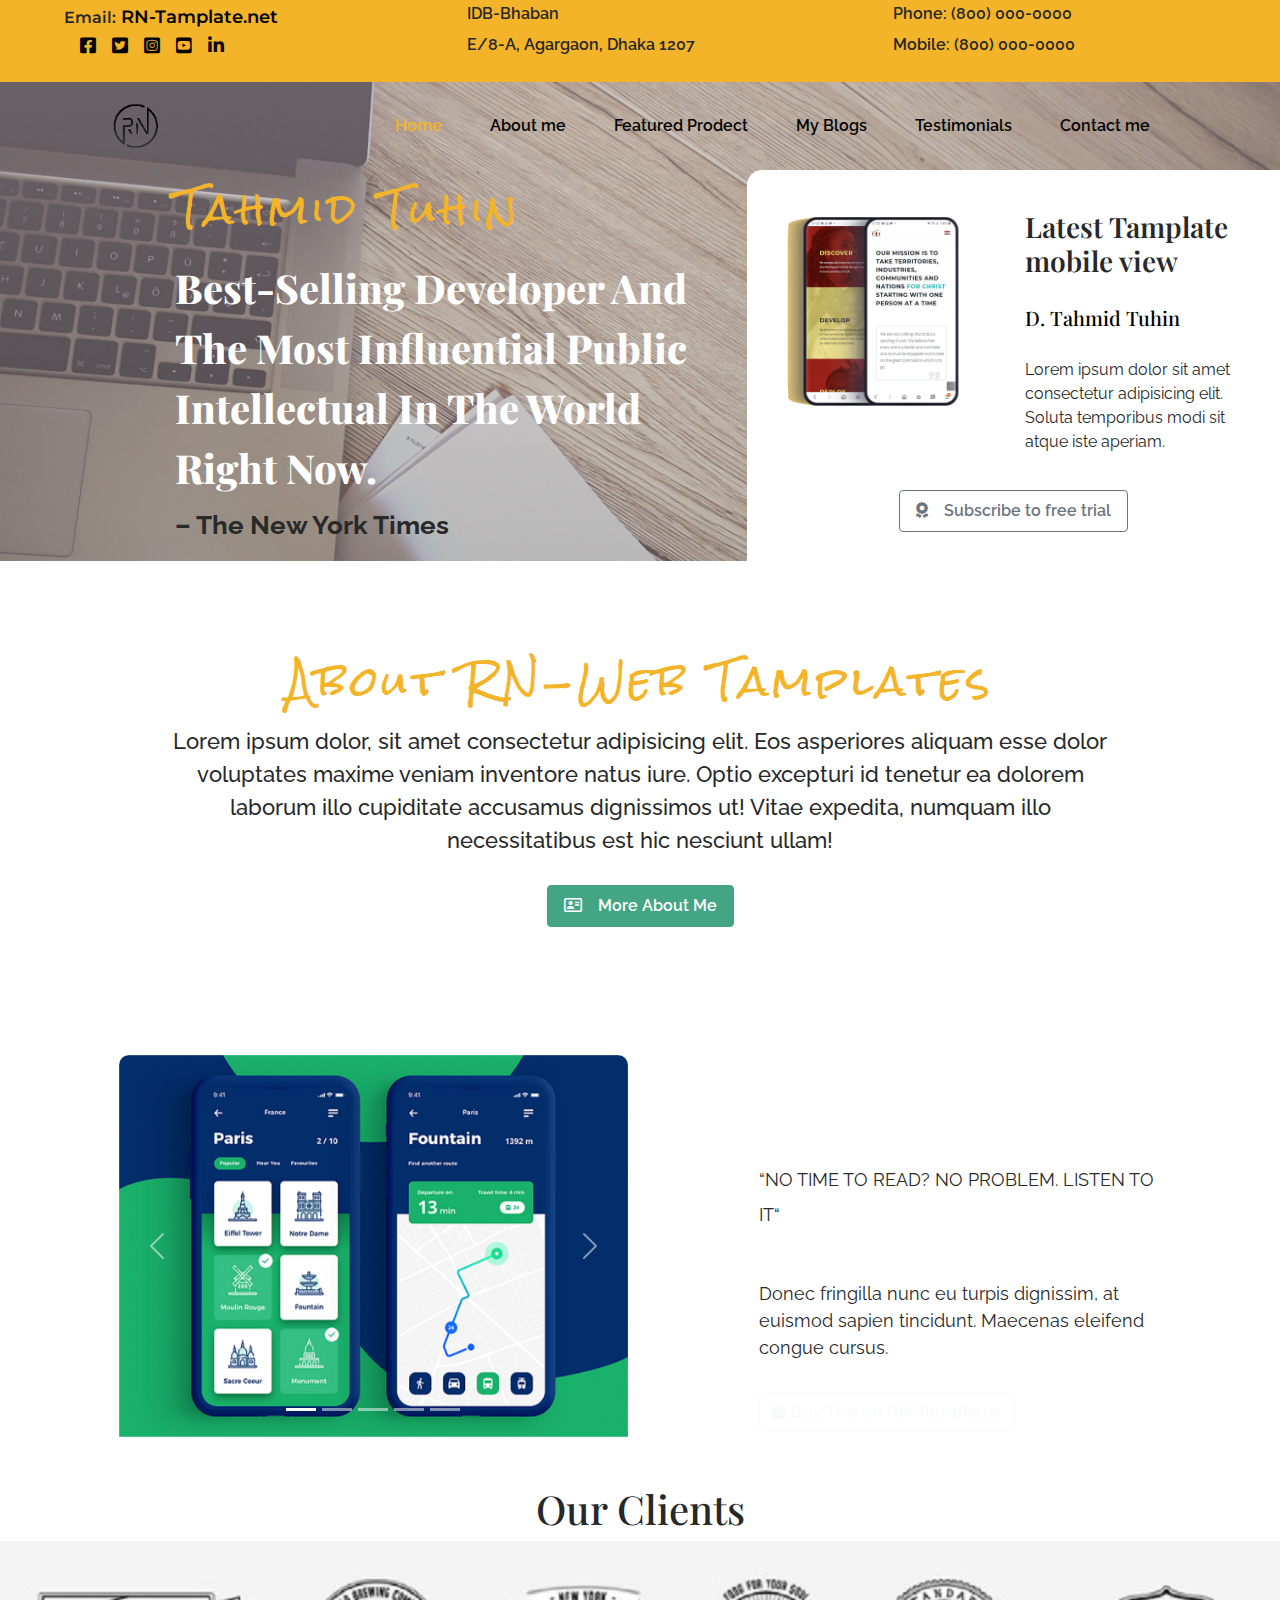
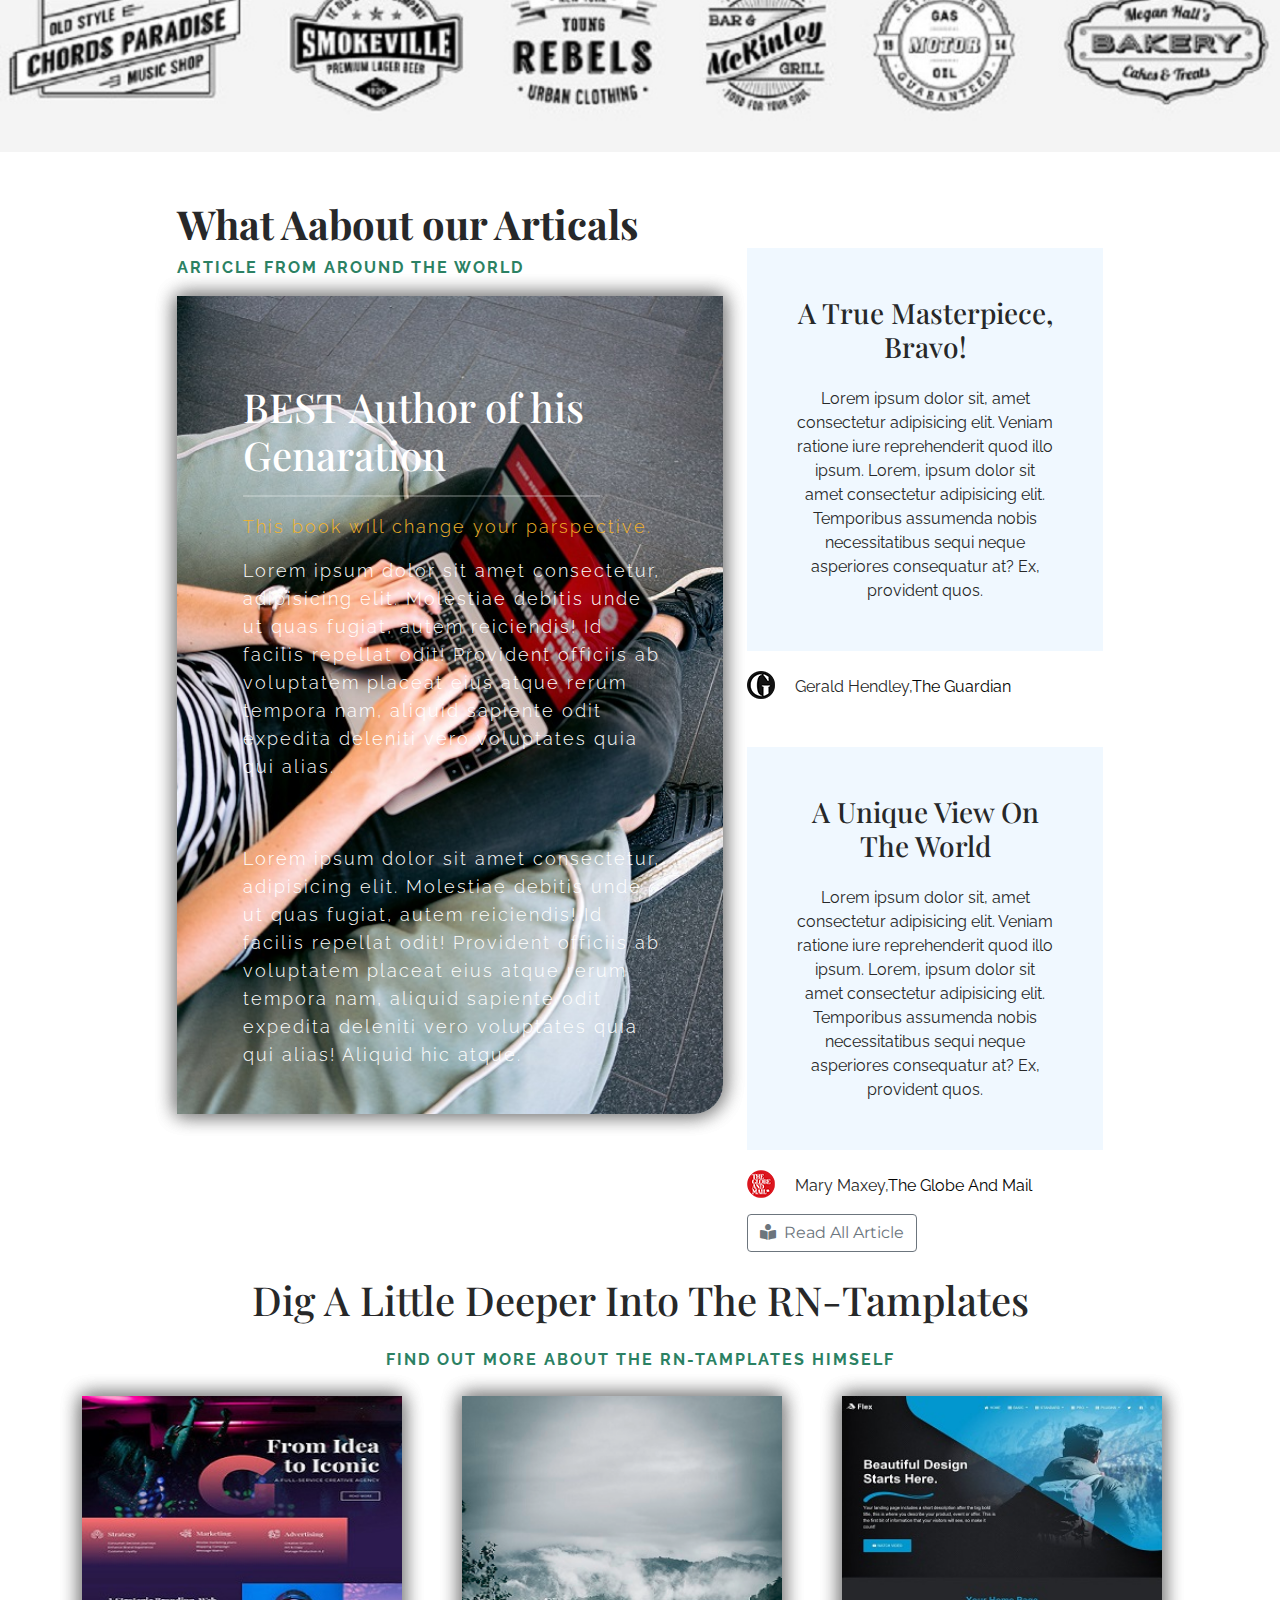
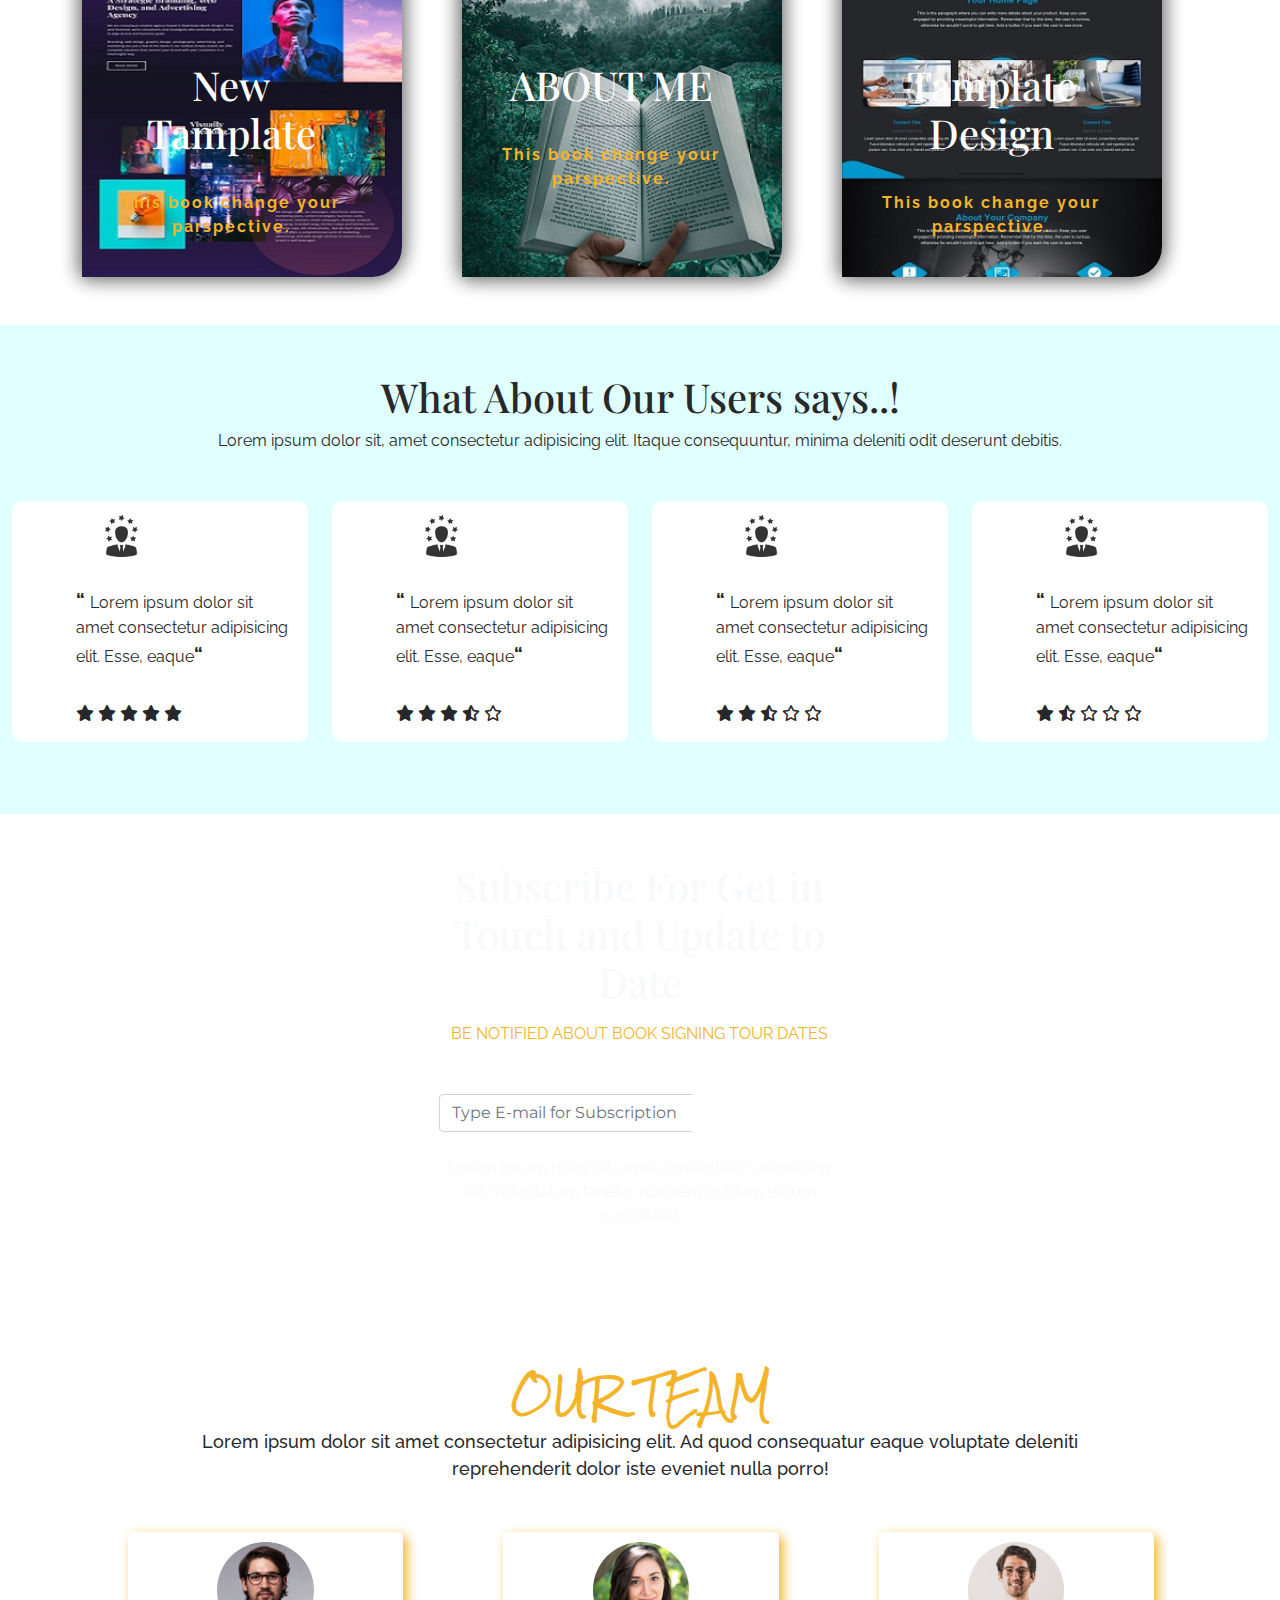
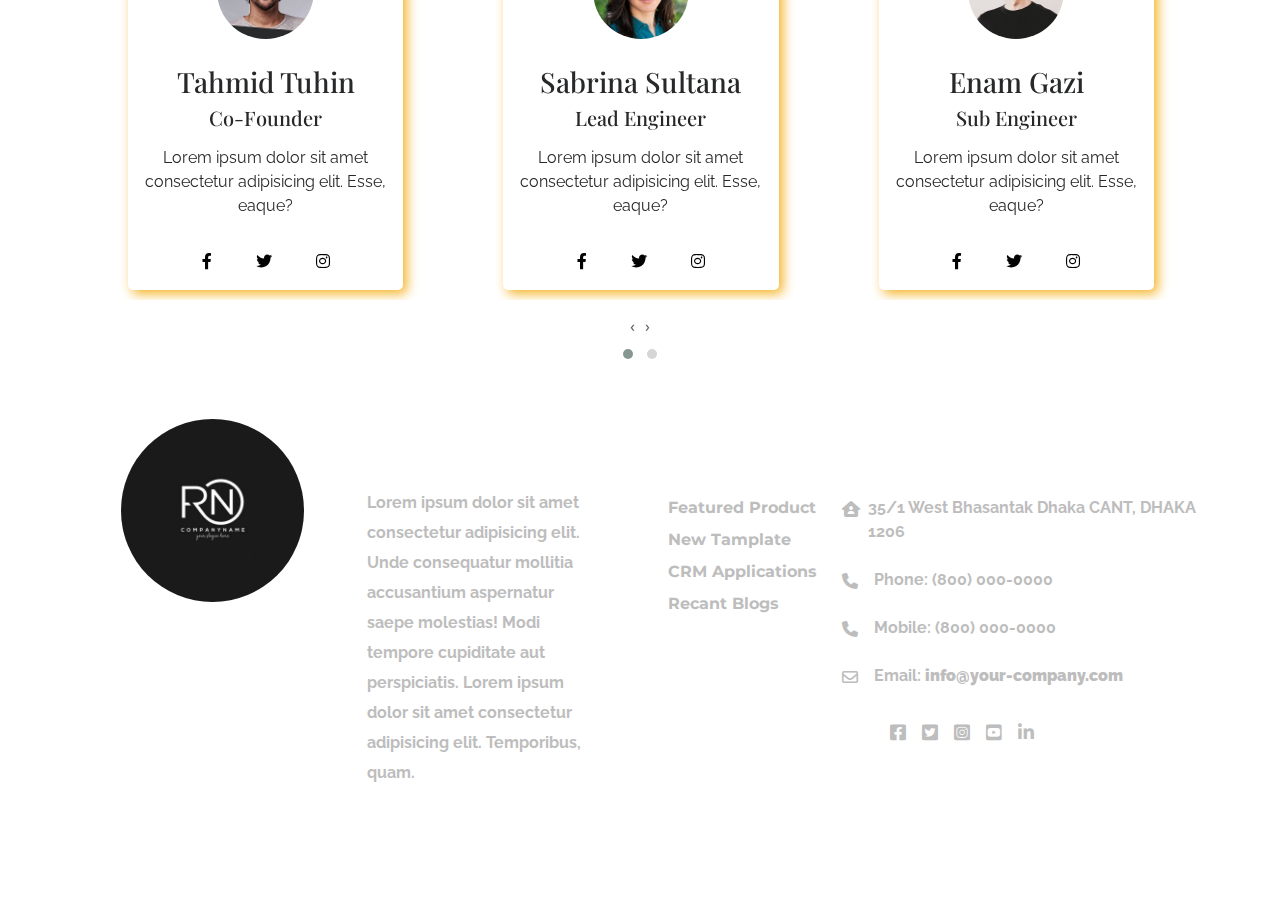
<file: index.html>
<!DOCTYPE html>
<html lang="en">

<head>
    <meta charset="UTF-8">
    <meta name="viewport" content="width=device-width, initial-scale=1.0">
    <link rel="shortcut icon" type="image/png" href="images/favicon.png">
    <link rel="preconnect" href="https://fonts.googleapis.com">
    <link rel="preconnect" href="https://fonts.gstatic.com" crossorigin>
    <link
        href="https://fonts.googleapis.com/css2?family=Montserrat:wght@100;300&family=Playfair+Display:ital,wght@0,400;0,500;0,600;1,400;1,500&family=Raleway:ital,wght@0,100;0,200;0,300;1,100;1,200;1,300&family=Rock+Salt&display=swap"
        rel="stylesheet">
    <link rel="stylesheet" href="https://cdnjs.cloudflare.com/ajax/libs/font-awesome/6.0.0/css/all.min.css"
        integrity="sha512-9usAa10IRO0HhonpyAIVpjrylPvoDwiPUiKdWk5t3PyolY1cOd4DSE0Ga+ri4AuTroPR5aQvXU9xC6qOPnzFeg=="
        crossorigin="anonymous" referrerpolicy="no-referrer" />
    <link rel="stylesheet" href="https://cdnjs.cloudflare.com/ajax/libs/OwlCarousel2/2.3.4/assets/owl.carousel.min.css"
        integrity="sha512-tS3S5qG0BlhnQROyJXvNjeEM4UpMXHrQfTGmbQ1gKmelCxlSEBUaxhRBj/EFTzpbP4RVSrpEikbmdJobCvhE3g=="
        crossorigin="anonymous" referrerpolicy="no-referrer" />
    <link rel="stylesheet"
        href="https://cdnjs.cloudflare.com/ajax/libs/OwlCarousel2/2.3.4/assets/owl.theme.default.min.css"
        integrity="sha512-sMXtMNL1zRzolHYKEujM2AqCLUR9F2C4/05cdbxjjLSRvMQIciEPCQZo++nk7go3BtSuK9kfa/s+a4f4i5pLkw=="
        crossorigin="anonymous" referrerpolicy="no-referrer" />
    <link rel="stylesheet" type="text/css" href="css/bootstrap.min.css">
    <link rel="stylesheet" type="text/css" href="css/style.css">
    <title>RN-Web Templates</title>
</head>

<body>
    <header id="header" class="header_section">
        <div class="header_top">
            <div class="container-fluid">
                <div class="row">
                    <div class="social_links col-lg-4 col-md-4 top-bar">
                        <span class="ps-4">Email:<a href="mailto:test@test.com"> RN-Tamplate.net </a></span>
                        <ul class="social d-flex justify-content-start">
                            <li class="nav-item" data-bs-toggle="tooltip" data-bs-placement="bottom" title="Facebook"><a
                                    href=""><i class="fa-brands fa-facebook-square"></i></a></li>
                            <li class="nav-item" data-bs-toggle="tooltip" data-bs-placement="buttom" title="Twitter"><a
                                    href=""><i class="fa-brands fa-twitter-square"></i></a></li>
                            <li class="nav-item" data-bs-toggle="tooltip" data-bs-placement="buttom" title="Instagram">
                                <a href=""><i class="fa-brands fa-instagram-square"></i></a></li>
                            <li class="nav-item" data-bs-toggle="tooltip" data-bs-placement="buttom" title="You-Tube"><a
                                    href=""><i class="fa-brands fa-youtube-square"></i></a></li>
                            <li class="nav-item" data-bs-toggle="tooltip" data-bs-placement="buttom" title="Linked-in">
                                <a href=""><i class="fa-brands fa-linkedin-in"></i></a></li>
                        </ul>
                    </div>
                    <div class="address col-lg-4 col-md-4 top-bar">
                        <p>IDB-Bhaban</p>
                        <p>E/8-A, Agargaon, Dhaka 1207</p>
                    </div>
                    <div class="contact col-lg-4 col-md-4 top-bar">
                        <P>Phone: (800) 000-0000</P>
                        <P>Mobile: (800) 000-0000</P>
                    </div>
                </div>
            </div>
        </div>

        <!-- Header top end -->

        <div class="main_menu">
            <div class="container">
                <div class="row">
                    <div class="col-12">
                        <nav id="navbar_top" class="navbar navbar-expand-lg ">
                            <div class="container-fluid">
                                <a class="navbar-brand" href="#header"><img style="width: 60px;" src="images/logo.png"
                                        alt=""></a>
                                <button class="navbar-toggler" type="button" data-bs-toggle="collapse"
                                    data-bs-target="#menu" aria-controls="menu" aria-expanded="false"
                                    aria-label="Toggle navigation">
                                    <span><i class="fa-solid fa-bars"></i></span>
                                </button>
                                <div class="menu collapse navbar-collapse" id="menu">
                                    <ul class="navbar-nav ms-auto my-2 my-lg-0">
                                        <li class="nav-item">
                                            <a class="active" aria-current="page" href="index.html">Home</a>
                                        </li>
                                        <li class="nav-item">
                                            <a href="#about">About me</a>
                                        </li>
                                        <li class="nav-item">
                                            <a href="#fp">Featured Prodect</a>
                                        </li>
                                        <li class="nav-item">
                                            <a href="#blog">My Blogs</a>
                                        </li>
                                        <li class="nav-item">
                                            <a href="#testi">Testimonials</a>
                                        </li>
                                        <li class="nav-item">
                                            <a href="contact.html">Contact me</a>
                                        </li>
                                </div>
                            </div>
                        </nav>
                    </div>
                </div>
            </div>
        </div>

        <!-- Navbar end -->
        <div class="banner">
            <div class="container-fluid">
                <div class="row">
                    <div style="padding-left: 175px;" class="col-lg-7 col-sm-12">
                        <div class="bnr_name">
                            <h1>Tahmid Tuhin</h1>
                        </div>
                        <div class="bnr_head">
                            <h1>Best-Selling Developer And The Most Influential Public Intellectual In The World
                                Right Now.</h1>
                            <p>– The New York Times</p>
                        </div>
                    </div>
                    <div class="bnr_rt_cntnt col-lg-5">
                        <div class="row">
                            <div class="col-6">
                                <img class="img-fluid" src="images/imageedit_14_4647846476.png" alt="">
                            </div>
                            <div class="rt_cntnt col-6">
                                <h3>Latest Tamplate mobile view</h3>
                                <h5 style="color: #F4B429;"><a href="">D. Tahmid Tuhin</a></h5>
                                <p>Lorem ipsum dolor sit amet consectetur adipisicing elit. Soluta temporibus modi sit
                                    atque
                                    iste aperiam.</p>
                            </div>
                        </div>

                        <button type="button" class="btn btn-outline-secondary d-block ms-auto me-auto"
                            data-bs-toggle="modal" data-bs-target="#subscript_modal"><i style="padding-right: 16px;"
                                class="fa-solid fa-award"></i>Subscribe
                            to free trial</button>

                        <div style="background: rgba(0, 0, 0, 0.37);" class="modal fade" id="subscript_modal">
                            <div class="modal-dialog">
                                <div class="modal-content">
                                    <div class="modal-header">
                                        <h5 style="font-family: 'Raleway', sans-serif; font-weight: 500;"
                                            class="d-block ms-auto me-auto">For Your Subscription</h5>
                                    </div>
                                    <div class="modal-body">
                                        <img class="img-fluid d-block ms-auto me-auto w-50"
                                            src="images/imageedit_16_2378864546.png" alt="">
                                        <form action="">
                                            <label class="form-label" for="name">Your Name:*</label>
                                            <input class="form-control" id="name" type="text"
                                                placeholder="Enter Full Name :">
                                            <label class="form-label" for="email">Your E-mail:*</label>
                                            <input class="form-control" id="email" type="email"
                                                placeholder="test@gmail.com">
                                        </form>
                                    </div>
                                    <div class="modal-footer">
                                        <button type="submit" class="btn btn-outline-secondary">SUBMIT</button>
                                        <button type="button" class="btn btn-outline-danger"
                                            data-bs-dismiss="modal">Close</button>
                                    </div>
                                </div>
                            </div>
                        </div>

                    </div>
                </div>
            </div>
        </div>
    </header>

    <!-- Header part end -->
    <div id="about" class="container mt-5 mb-5">
        <div class="row">
            <div class="about col-lg-12 text-center mt-5">
                <h1>About RN-Web Tamplates</h1>
                <p>Lorem ipsum dolor, sit amet consectetur adipisicing elit. Eos asperiores aliquam esse dolor
                    voluptates maxime veniam inventore natus iure. Optio excepturi id tenetur ea dolorem laborum illo
                    cupiditate accusamus dignissimos ut! Vitae expedita, numquam illo necessitatibus est hic nesciunt
                    ullam!</p>
                <a href="about.html">
                    <button type="button" class="btn btn-outline-secondary"><i style="padding-right: 16px;"
                            class="fa-regular fa-address-card"></i>More
                        About Me</button>
                </a>
            </div>
        </div>
    </div>

    <!-- About part end -->

    <div class="f_product">
        <div class="container-fluid mt-5">
            <div class="row">
                <div class="col-lg-1"></div>
                <div class="col-lg-5">
                    <div class="product_h text-center">
                        <h1>Our Featured Product Demo</h1>
                        <hr class="ms-auto me-auto">
                    </div>
                    <div id="slideBtn" class="carousel slide" data-bs-ride="carousel">
                        <div class="carousel-indicators">
                            <button type="button" data-bs-target="#slideBtn" data-bs-slide-to="0" class="active"
                                aria-current="true" aria-label="Slide 1"></button>
                            <button type="button" data-bs-target="#slideBtn" data-bs-slide-to="1"
                                aria-label="Slide 2"></button>
                            <button type="button" data-bs-target="#slideBtn" data-bs-slide-to="2"
                                aria-label="Slide 3"></button>
                            <button type="button" data-bs-target="#slideBtn" data-bs-slide-to="3"
                                aria-label="Slide 4"></button>
                            <button type="button" data-bs-target="#slideBtn" data-bs-slide-to="4"
                                aria-label="Slide 5"></button>
                        </div>
                        <div class="carousel-inner caroin">
                            <div class="carousel-item active">
                                <img src="images/slide1.png" class="d-block w-100" alt="...">
                            </div>
                            <div class="carousel-item">
                                <img src="images/slide2.jpg" class="d-block w-100" alt="...">
                            </div>
                            <div class="carousel-item">
                                <img src="images/slide3.png" class="d-block w-100" alt="...">
                            </div>
                            <div class="carousel-item">
                                <img src="images/slide4.jpg" class="d-block w-100" alt="...">
                            </div>
                            <div class="carousel-item">
                                <img src="images/slide5.jpg" class="d-block w-100" alt="...">
                            </div>
                        </div>
                        <button class="carousel-control-prev" type="button" data-bs-target="#slideBtn"
                            data-bs-slide="prev">
                            <span class="carousel-control-prev-icon" aria-hidden="true"></span>
                            <span class="visually-hidden">Previous</span>
                        </button>
                        <button class="carousel-control-next" type="button" data-bs-target="#slideBtn"
                            data-bs-slide="next">
                            <span class="carousel-control-next-icon" aria-hidden="true"></span>
                            <span class="visually-hidden">Next</span>
                        </button>
                    </div>
                </div>
                <div class="col-lg-1"></div>
                <div class="col-lg-5">
                    <div id="fp" style="padding-top: 90px;" class="product_details">
                        <h1>New Tamplates</h1>
                        <p class="qouts">&#x201C;NO TIME TO READ? NO PROBLEM. LISTEN TO IT&#x201C;</p>
                        <p>Donec fringilla nunc eu turpis dignissim, at euismod sapien tincidunt. Maecenas eleifend
                            congue cursus.</p>
                        <a href="featured.html">
                            <button class="btn btn-outline-light"><i class="fa-solid fa-bag-shopping pe-1"></i>Buy This
                                on
                                RN-Tamplates</button>
                        </a>
                    </div>
                </div>
                <div class="col-lg-1"></div>
            </div>
        </div>
    </div>


    <div class="container-fluid">
        <div class="row">
            <div class="col-12 g-0 pt-5">
                <div id="clients" class="our_clint text-center">
                    <h1>Our Clients</h1>
                    <img class="img-fluid w-100" src="images/66b9459c-2082-48f5-bae3-577c0d524240.jpg" alt="Client Logo"
                        usemap="#clients">

                    <map name="clients">
                        <area target="" alt="" title="" href="#" coords="11,35,226,164" shape="rect">
                        <area target="" alt="" title="" href="#" coords="272,36,435,157" shape="rect">
                        <area target="" alt="" title="" href="#" coords="477,40,620,154" shape="rect">
                        <area target="" alt="" title="" href="#" coords="720,98,64" shape="circle">
                        <area target="" alt="" title="" href="#" coords="886,99,62" shape="circle">
                        <area target="" alt="" title="" href="#" coords="1002,47,1184,146" shape="rect">
                    </map>
                </div>
            </div>
        </div>
    </div>

    <!-- Our clients part end -->

    <div id="blog" class="container mt-5">
        <div class="row mt-5">
            <div class="col-lg-1"></div>
            <div class="col-lg-6">
                <div class="card_img">
                    <h1 style="font-weight: bolder;">What Aabout our Articals</h1>
                    <p>ARTICLE FROM AROUND THE WORLD</p>
                    <div class="img_hvr">
                        <img class="img_hvr img-fluid w-100" src="images/card-img.jpg" alt="">
                    </div>
                    <div class="img_text">
                        <h1>BEST Author of his Genaration</h1>
                        <hr style="height: 2px;width: 85%;">
                        <p style="color: #F4B429;">This book will change your parspective.</p>
                        <p>Lorem ipsum dolor sit amet consectetur, adipisicing elit. Molestiae debitis unde ut quas
                            fugiat, autem reiciendis! Id facilis repellat odit! Provident officiis ab voluptatem placeat
                            eius atque rerum tempora nam, aliquid sapiente odit expedita deleniti vero voluptates quia
                            qui alias.</p>
                        <br>
                        <br>
                        <p>Lorem ipsum dolor sit amet consectetur, adipisicing elit. Molestiae debitis unde ut quas
                            fugiat, autem reiciendis! Id facilis repellat odit! Provident officiis ab voluptatem placeat
                            eius atque rerum tempora nam, aliquid sapiente odit expedita deleniti vero voluptates quia
                            qui alias! Aliquid hic atque.</p>
                    </div>
                </div>
            </div>
            <div class="col-lg-4">
                <div class="short_artcle mt-5">
                    <div style="background: #F0F8FF;" class="artcle_detail text-center ps-5 pe-5 pt-5 pb-4">
                        <h3 class="mb-4">A True Masterpiece, Bravo!</h3>
                        <p class="mb-4">Lorem ipsum dolor sit, amet consectetur adipisicing elit. Veniam ratione iure
                            reprehenderit
                            quod
                            illo ipsum. Lorem, ipsum dolor sit amet consectetur adipisicing elit. Temporibus assumenda
                            nobis necessitatibus sequi neque asperiores consequatur at? Ex, provident quos.</p>
                    </div>
                    <div class="artcle_writer mt-3">
                        <img style="float: left;" src="images/theguardian-xsmall.webp" alt="">
                        <p class="ps-5 pt-2"> Gerald Hendley,<a href="">The Guardian</a></p>
                    </div>
                </div>
                <div class="short_artcle mt-5">
                    <div style="background: #F0F8FF;" class="artcle_detail text-center ps-5 pe-5 pt-5 pb-4">
                        <h3 class="mb-4">A Unique View On The World</h3>
                        <p class="mb-4">Lorem ipsum dolor sit, amet consectetur adipisicing elit. Veniam ratione iure
                            reprehenderit
                            quod
                            illo ipsum. Lorem, ipsum dolor sit amet consectetur adipisicing elit. Temporibus assumenda
                            nobis necessitatibus sequi neque asperiores consequatur at? Ex, provident quos.</p>
                    </div>
                    <div class="artcle_writer mt-3">
                        <img style="float: left;" src="images/globe-xsmall.webp" alt="">
                        <p class="ps-5 pt-2">Mary Maxey,<a href="">The Globe And Mail</a></p>
                    </div>
                </div>

                <div class="all_artcle_btn mt-1">
                    <a href="my-blog.html"><button type="button" class="btn btn-outline-secondary"><i
                                class="fa-solid fa-book-open-reader me-2"></i>Read All Article</button></a>
                </div>
            </div>
            <div class="col-lg-1"></div>
        </div>
    </div>

    <div class="container mt-4">
        <div class="row">
            <div class="more_about text-center">
                <h1 class="mb-4">Dig A Little Deeper Into The RN-Tamplates</h1>
                <p class="mb-4">FIND OUT MORE ABOUT THE RN-TAMPLATES HIMSELF</p>
            </div>
            <div class="col-lg-4">
                <a href="featured.html">
                    <div style="width: 90%;" class="card_img">
                        <div class="img_hvr">
                            <img class="img_hvr img-fluid w-100" src="images/letest-tmplt.jpg" alt="">
                        </div>
                        <div class="ano_text text-center">
                            <h1>New Tamplate</h1>
                            <hr class="ms-auto me-auto" style="height: 2px;width: 30%; color: rgb(0, 0, 0);">
                            <p style="color: #F4B429;">This book change your parspective.</p>
                        </div>
                    </div>
                </a>
            </div>
            <div class="col-lg-4">
                <a href="about.html">
                    <div style="width: 90%;" class="card_img">
                        <div class="img_hvr">
                            <img class="img_hvr img-fluid w-100" src="images/more-about.jpg" alt="">
                        </div>
                        <div class="ano_text text-center">
                            <h1>ABOUT ME</h1>
                            <hr class="ms-auto me-auto" style="height: 2px;width: 30%; color: rgb(0, 0, 0);">
                            <p style="color: #F4B429;">This book change your parspective.</p>
                        </div>
                    </div>
                </a>
            </div>
            <div class="col-lg-4">
                <a href="featured.html">
                    <div style="width: 90%;" class="card_img">
                        <div class="img_hvr">
                            <img class="img_hvr img-fluid w-100" src="images/tamplate-design.jpg" alt="">
                        </div>
                        <div class="ano_text text-center">
                            <h1>Tamplate Design</h1>
                            <hr class="ms-auto me-auto" style="height: 2px;width: 30%; color: rgb(0, 0, 0);">
                            <p style="color: #F4B429;">This book change your parspective.</p>
                        </div>
                    </div>
                </a>
            </div>
        </div>
    </div>
    <!-- Blog Part End -->

    <div style="background: lightcyan;" id="testi" class="container-fluid mt-5 pb-5 pt-5">
        <div class="row testimonial">
            <h1 class="text-center">What About Our Users says..!</h1>
            <p class="text-center mb-5">Lorem ipsum dolor sit, amet consectetur adipisicing elit. Itaque
                consequuntur, minima deleniti odit
                deserunt debitis.</p>
            <div class="col-lg-3 col-md-6">
                <div class="testi_card ps-3 pe-3 mb-4">
                    <img class="ps-5 pb-3" src="images/download.png" alt="">
                    <p class="pb-3 ps-5"><span>&#x201C; </span>Lorem ipsum dolor sit amet consectetur adipisicing elit.
                        Esse,
                        eaque<span>&#x201C;</span></p>
                    <div class="texti_i pb-3 ps-5">
                        <i class="fa-solid fa-star"></i>
                        <i class="fa-solid fa-star"></i>
                        <i class="fa-solid fa-star"></i>
                        <i class="fa-solid fa-star"></i>
                        <i class="fa-solid fa-star"></i>
                    </div>
                </div>
            </div>
            <div class="col-lg-3 col-md-6">
                <div class="testi_card ps-3 pe-3 mb-4">
                    <img class="ps-5 pb-3" src="images/download.png" alt="">
                    <p class="pb-3 ps-5"><span>&#x201C; </span>Lorem ipsum dolor sit amet consectetur adipisicing elit.
                        Esse,
                        eaque<span>&#x201C;</span></p>
                    <div class="texti_i pb-3 ps-5">
                        <i class="fa-solid fa-star"></i>
                        <i class="fa-solid fa-star"></i>
                        <i class="fa-solid fa-star"></i>
                        <i class="fa-solid fa-star-half-stroke"></i>
                        <i class="fa-regular fa-star"></i>
                    </div>
                </div>
            </div>
            <div class="col-lg-3 col-md-6">
                <div class="testi_card ps-3 pe-3 mb-4">
                    <img class="ps-5 pb-3" src="images/download.png" alt="">
                    <p class="pb-3 ps-5"><span>&#x201C; </span>Lorem ipsum dolor sit amet consectetur adipisicing elit.
                        Esse,
                        eaque<span>&#x201C;</span></p>
                    <div class="texti_i pb-3 ps-5">
                        <i class="fa-solid fa-star"></i>
                        <i class="fa-solid fa-star"></i>
                        <i class="fa-solid fa-star-half-stroke"></i>
                        <i class="fa-regular fa-star"></i>
                        <i class="fa-regular fa-star"></i>
                    </div>
                </div>
            </div>
            <div class="col-lg-3 col-md-6">
                <div class="testi_card ps-3 pe-3 mb-4">
                    <img class="ps-5 pb-3" src="images/download.png" alt="">
                    <p class="pb-3 ps-5"><span>&#x201C; </span>Lorem ipsum dolor sit amet consectetur adipisicing elit.
                        Esse,
                        eaque<span>&#x201C;</span></p>
                    <div class="texti_i pb-3 ps-5">
                        <i class="fa-solid fa-star"></i>
                        <i class="fa-solid fa-star-half-stroke"></i>
                        <i class="fa-regular fa-star"></i>
                        <i class="fa-regular fa-star"></i>
                        <i class="fa-regular fa-star"></i>
                    </div>
                </div>
            </div>
        </div>
    </div>
    <!-- testimonial part end -->

    <div class="container-fluid subs_bg">
        <div class="row">
            <div class="col-lg-4"></div>
            <div class="col-lg-4">
                <div class="subscribe text-center text-light">
                    <h1 class="mt-5 mb-3">Subscribe For Get in Touch and Update to Date</h1>
                    <p style="color: #F4B429;" class="mb-5">BE NOTIFIED ABOUT BOOK SIGNING TOUR DATES</p>
                    <form action="" method="">
                        <div class="input-group mb-3">
                            <input type="text" class="form-control" placeholder="Type E-mail for Subscription"
                                aria-describedby="subs_btn">
                            <button class="btn btn-outline-secondary sub_btn" type="button" id="subs_btn"
                                data-bs-toggle="modal" data-bs-target="#subscript_modal"><i style="padding-right: 15px;"
                                    class="fa-solid fa-award"></i>SUBSCRIBE</button>
                        </div>
                    </form>
                    <p class=" mt-4 mb-5">Lorem ipsum dolor sit, amet consectetur adipisicing elit. Voluptatum
                        tenetur non rem quidem earum
                        cupiditate!</p>
                </div>
            </div>
            <div class="col-lg-4"></div>
        </div>
    </div>
    <!-- Subscription part end -->

    <div class="container-fluid mt-5">
        <div class="container">
            <div class="row">
                <div class="col-lg-12 text-center">
                    <h1 style="font-family: 'Rock Salt', cursive; color: #F4B429;" class="mt-5">OUR TEAM</h1>
                    <p style="padding: 0px 100px;font-weight: 500;font-size: 18px;" class="pb-4">Lorem ipsum dolor
                        sit amet consectetur adipisicing elit.
                        Ad quod consequatur eaque
                        voluptate deleniti
                        reprehenderit dolor iste eveniet nulla porro!</p>
                    <div class="o-t-slide">
                        <div class="owl-carousel owl-theme">
                            <div class="item team-card">
                                <img class="ms-auto me-auto" src="images/team1.png" alt="">
                                <h3 class="pt-3">Tahmid Tuhin</h3>
                                <h5 class="pb-2">Co-Founder</h5>
                                <p class="pb-3">Lorem ipsum dolor sit amet consectetur adipisicing elit. Esse, eaque?
                                </p>
                                <div class="icon pb-3">
                                    <a href=""><i class="fa-brands fa-facebook-f"></i></a>
                                    <a href=""><i class="fa-brands fa-twitter"></i></a>
                                    <a href=""><i class="fa-brands fa-instagram"></i></a>
                                </div>
                            </div>
                            <div class="item team-card">
                                <img class="ms-auto me-auto" src="images/team2.jpg" alt="">
                                <h3 class="pt-3">Sabrina Sultana</h3>
                                <h5 class="pb-2">Lead Engineer</h5>
                                <p class="pb-3">Lorem ipsum dolor sit amet consectetur adipisicing elit. Esse, eaque?
                                </p>
                                <div class="icon pb-3">
                                    <a href=""><i class="fa-brands fa-facebook-f"></i></a>
                                    <a href=""><i class="fa-brands fa-twitter"></i></a>
                                    <a href=""><i class="fa-brands fa-instagram"></i></a>
                                </div>
                            </div>
                            <div class="item team-card">
                                <img class="ms-auto me-auto" src="images/team3.jpg" alt="">
                                <h3 class="pt-3">Enam Gazi</h3>
                                <h5 class="pb-2">Sub Engineer</h5>
                                <p class="pb-3">Lorem ipsum dolor sit amet consectetur adipisicing elit. Esse, eaque?
                                </p>
                                <div class="icon pb-3">
                                    <a href=""><i class="fa-brands fa-facebook-f"></i></a>
                                    <a href=""><i class="fa-brands fa-twitter"></i></a>
                                    <a href=""><i class="fa-brands fa-instagram"></i></a>
                                </div>
                            </div>
                            <div class="item team-card">
                                <img class="ms-auto me-auto" src="images/team4.jpeg" alt="">
                                <h3 class="pt-3">Abu Rayhan</h3>
                                <h5 class="pb-2">Lead Developer</h5>
                                <p class="pb-3">Lorem ipsum dolor sit amet consectetur adipisicing elit. Esse, eaque?
                                </p>
                                <div class="icon pb-3">
                                    <a href=""><i class="fa-brands fa-facebook-f"></i></a>
                                    <a href=""><i class="fa-brands fa-twitter"></i></a>
                                    <a href=""><i class="fa-brands fa-instagram"></i></a>
                                </div>
                            </div>
                            <div class="item team-card">
                                <img class="ms-auto me-auto" src="images/team5.jpg" alt="">
                                <h3 class="pt-3">Mohtamim Islam</h3>
                                <h5 class="pb-2">Jr Developer</h5>
                                <p class="pb-3">Lorem ipsum dolor sit amet consectetur adipisicing elit. Esse,
                                    eaque?</p>
                                <div class="icon pb-3">
                                    <a href=""><i class="fa-brands fa-facebook-f"></i></a>
                                    <a href=""><i class="fa-brands fa-twitter"></i></a>
                                    <a href=""><i class="fa-brands fa-instagram"></i></a>
                                </div>
                            </div>
                        </div>
                    </div>
                </div>
            </div>
        </div>
    </div>
    <!-- Our team part end -->

    <footer class="footer">
        <div class="container-fluid pt-5 pb-5">
            <div class="container">
                <div class="row">
                    <div class="col-lg-3">
                        <div class="brand_f_logo">
                            <a href=""><img style="border-radius: 50%; width: 70%;"
                                    class="img-fluid d-block ms-auto me-auto" src="images/brand footer logo.jpg"
                                    alt=""></a>
                        </div>
                    </div>
                    <div class="fot_abt col-lg-3 pt-4">
                        <h4 class="text-white mb-3">ABOUT ME</h4>
                        <p class="mt-3 pe-4">Lorem ipsum dolor sit
                            amet consectetur adipisicing elit.
                            Unde
                            consequatur mollitia
                            accusantium aspernatur saepe molestias! Modi tempore cupiditate aut perspiciatis. Lorem
                            ipsum dolor sit amet consectetur adipisicing elit. Temporibus, quam.</p>
                    </div>
                    <div class="col-lg-2">
                        <h4 class="text-white mb-4 pt-4">USEFUL LINKS</h4>
                        <ul class="navbar-nav footer_nav">
                            <li class="nav-item mb-2">
                                <i class="fa-solid fa-angle-right text-white pe-2"></i><a href="#">Featured
                                    Product</a>
                            </li>
                            <li class="nav-item mb-2">
                                <i class="fa-solid fa-angle-right text-white pe-2"></i><a href="#">New Tamplate</a>
                            </li>
                            <li class="nav-item mb-2">
                                <i class="fa-solid fa-angle-right text-white pe-2"></i><a href="#">CRM Applications</a>
                            </li>
                            <li class="nav-item mb-2">
                                <i class="fa-solid fa-angle-right text-white pe-2"></i><a href="#">Recant Blogs</a>
                            </li>
                    </div>
                    <div class="col-lg-4">
                        <h4 class="text-white mb-4 pt-4">CONTACT INFO</h4>
                        <ul class="navbar-nav foot_add footer_nav">
                            <li class="nav-item mb-2">
                                <i class="fa-solid fa-house-user pe-2"></i>
                                <p>35/1 West Bhasantak Dhaka CANT, DHAKA 1206</p>
                            </li>
                            <li class="nav-item mb-2">
                                <i class="fa-solid fa-phone pe-3"></i>
                                <p>Phone: (800) 000-0000</p>
                            </li>
                            <li class="nav-item mb-2">
                                <i class="fa-solid fa-phone pe-3"></i>
                                <p>Mobile: (800) 000-0000</p>
                            </li>
                            <li class="nav-item mb-2">
                                <i class="fa-regular fa-envelope pe-3"></i>
                                <p>Email: <a href="mailto:test@gmail.com">info@your-company.com</a></p>
                            </li>
                            <div class="social_links top-bar fot_social">
                                <ul class="social d-flex justify-content-start">
                                    <li class="nav-item" data-bs-toggle="tooltip" data-bs-placement="bottom"
                                        title="Facebook"><a href=""><i class="fa-brands fa-facebook-square"></i></a>
                                    </li>
                                    <li class="nav-item" data-bs-toggle="tooltip" data-bs-placement="buttom"
                                        title="Twitter"><a href=""><i class="fa-brands fa-twitter-square"></i></a></li>
                                    <li class="nav-item" data-bs-toggle="tooltip" data-bs-placement="buttom"
                                        title="Instagram">
                                        <a href=""><i class="fa-brands fa-instagram-square"></i></a></li>
                                    <li class="nav-item" data-bs-toggle="tooltip" data-bs-placement="buttom"
                                        title="You-Tube"><a href=""><i class="fa-brands fa-youtube-square"></i></a></li>
                                    <li class="nav-item" data-bs-toggle="tooltip" data-bs-placement="buttom"
                                        title="Linked-in">
                                        <a href=""><i class="fa-brands fa-linkedin-in"></i></a></li>
                                </ul>
                            </div>
                    </div>
                </div>
                <div class="row">
                    <div class="container-fluid mt-4">
                        <p class="text-center fw-normal
                         text-white"> &copy; Copyright 2020 - 2022 | This Theme by <a class="copyr_link"
                                href="">RN-Tamplate</a> | All Rights Reserved
                            | Powered by <a class="copyr_link" href="">Tahmid Tuhin</a> </p>
                    </div>
                </div>
            </div>
        </div>
    </footer>
    <script type="text/javascript" src="js/bootstrap.bundle.min.js"></script>
    <script type="text/javascript" src="js/jquery-3.6.0.min.js"></script>
    <script src="https://cdnjs.cloudflare.com/ajax/libs/OwlCarousel2/2.3.4/owl.carousel.min.js"
        integrity="sha512-bPs7Ae6pVvhOSiIcyUClR7/q2OAsRiovw4vAkX+zJbw3ShAeeqezq50RIIcIURq7Oa20rW2n2q+fyXBNcU9lrw=="
        crossorigin="anonymous" referrerpolicy="no-referrer"></script>
    <script type="text/javascript" src="js/main.js"></script>
</body>

</html>
</file>
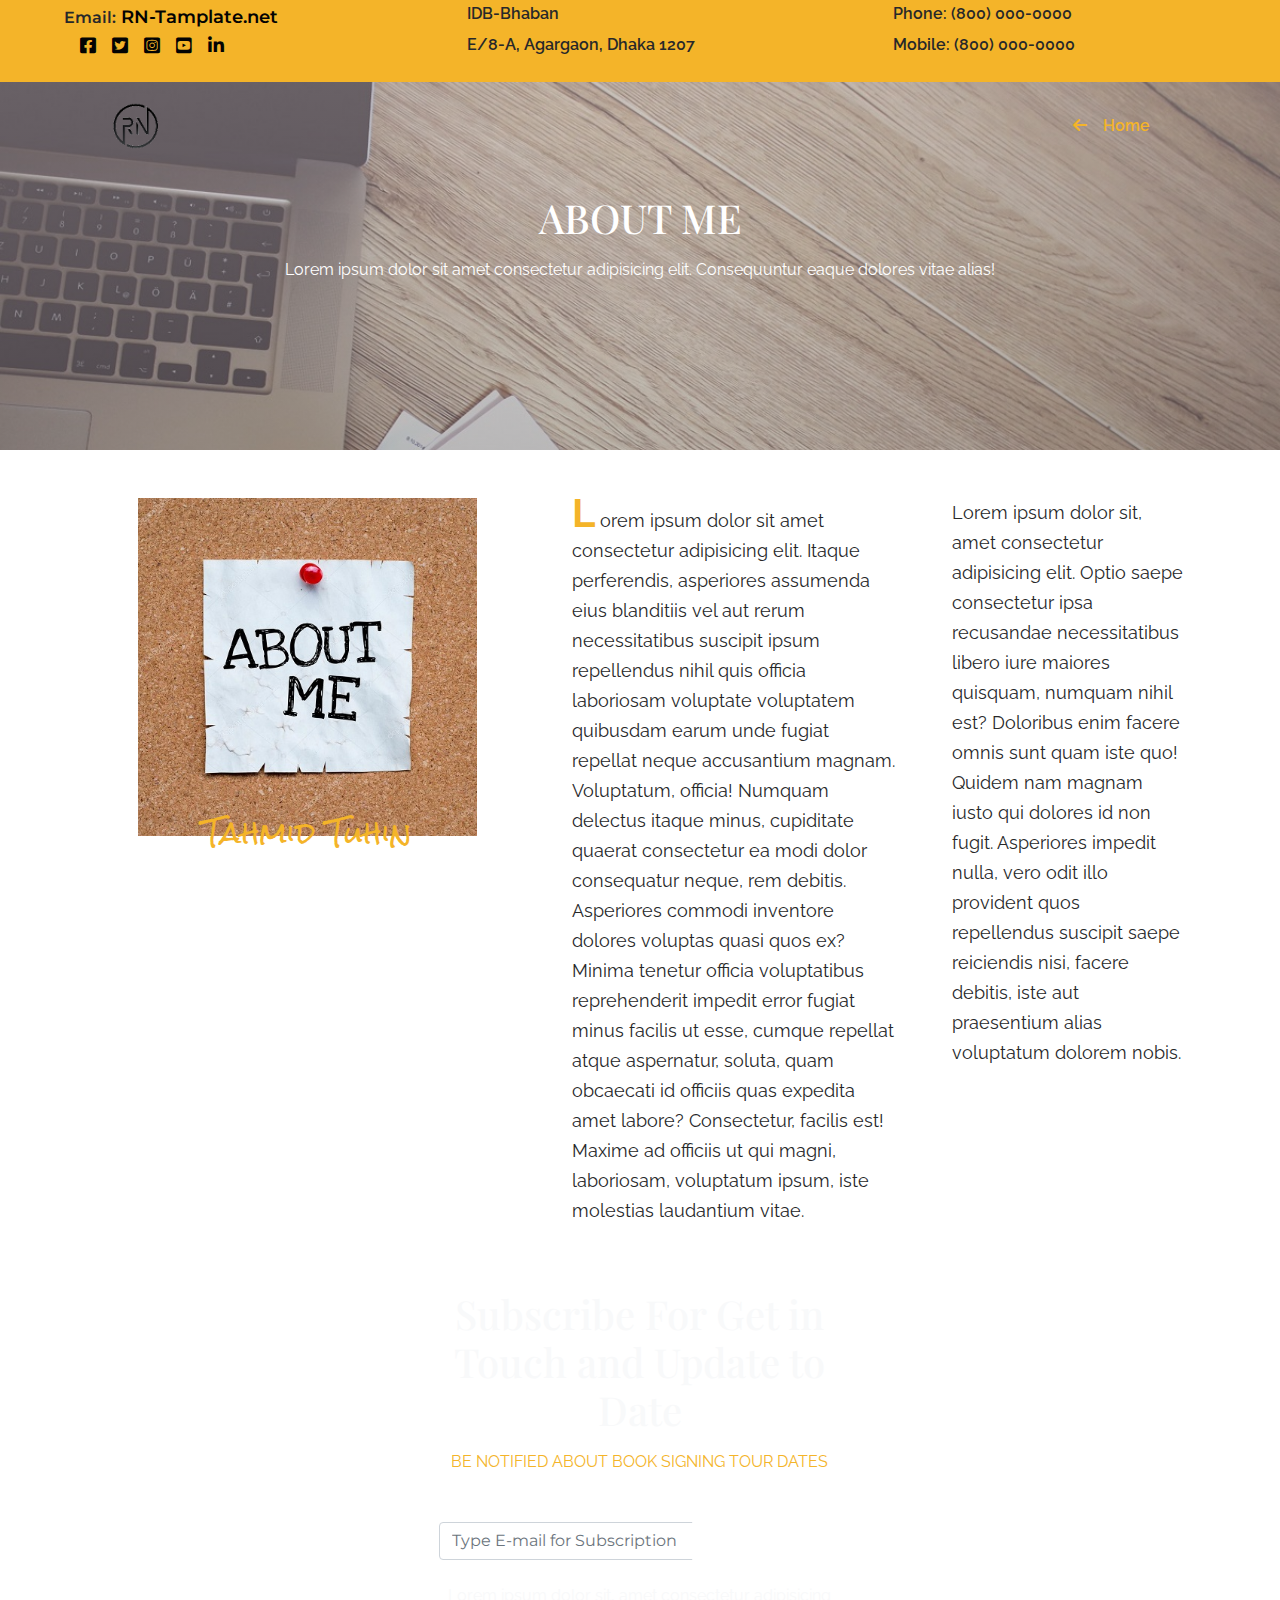
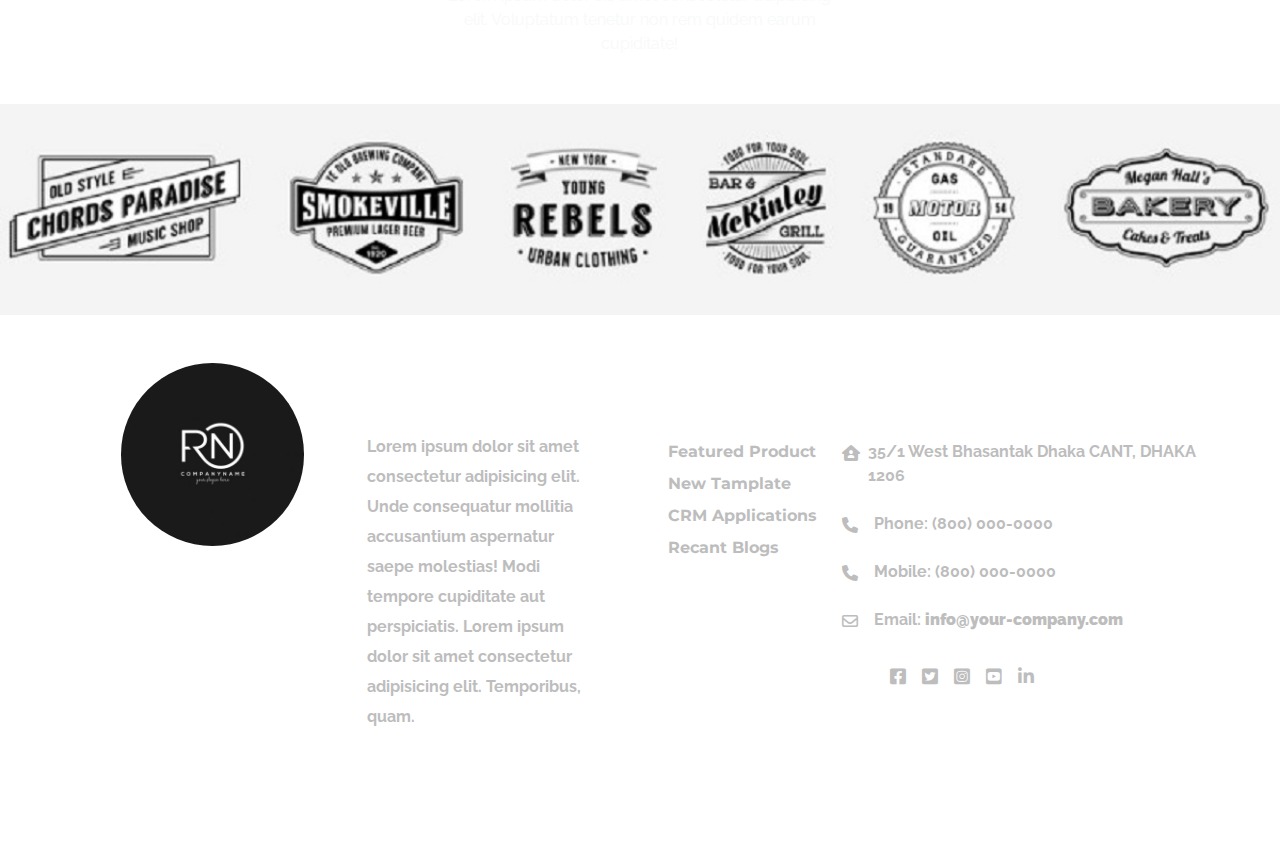
<file: about.html>
<!DOCTYPE html>
<html lang="en">

<head>
    <meta charset="UTF-8">
    <meta name="viewport" content="width=device-width, initial-scale=1.0">
    <link rel="shortcut icon" type="image/png" href="images/favicon.png">
    <link rel="preconnect" href="https://fonts.googleapis.com">
    <link rel="preconnect" href="https://fonts.gstatic.com" crossorigin>
    <link
        href="https://fonts.googleapis.com/css2?family=Montserrat:wght@100;300&family=Playfair+Display:ital,wght@0,400;0,500;0,600;1,400;1,500&family=Raleway:ital,wght@0,100;0,200;0,300;1,100;1,200;1,300&family=Rock+Salt&display=swap"
        rel="stylesheet">
    <link rel="stylesheet" href="https://cdnjs.cloudflare.com/ajax/libs/font-awesome/6.0.0/css/all.min.css"
        integrity="sha512-9usAa10IRO0HhonpyAIVpjrylPvoDwiPUiKdWk5t3PyolY1cOd4DSE0Ga+ri4AuTroPR5aQvXU9xC6qOPnzFeg=="
        crossorigin="anonymous" referrerpolicy="no-referrer" />
    <link rel="stylesheet" href="https://cdnjs.cloudflare.com/ajax/libs/OwlCarousel2/2.3.4/assets/owl.carousel.min.css"
        integrity="sha512-tS3S5qG0BlhnQROyJXvNjeEM4UpMXHrQfTGmbQ1gKmelCxlSEBUaxhRBj/EFTzpbP4RVSrpEikbmdJobCvhE3g=="
        crossorigin="anonymous" referrerpolicy="no-referrer" />
    <link rel="stylesheet"
        href="https://cdnjs.cloudflare.com/ajax/libs/OwlCarousel2/2.3.4/assets/owl.theme.default.min.css"
        integrity="sha512-sMXtMNL1zRzolHYKEujM2AqCLUR9F2C4/05cdbxjjLSRvMQIciEPCQZo++nk7go3BtSuK9kfa/s+a4f4i5pLkw=="
        crossorigin="anonymous" referrerpolicy="no-referrer" />
    <link rel="stylesheet" type="text/css" href="css/bootstrap.min.css">
    <link rel="stylesheet" type="text/css" href="css/style.css">
    <title>RN-Web Templates</title>
</head>

<body>
    <header class="header_section">
        <div class="header_top">
            <div class="container-fluid">
                <div class="row">
                    <div class="social_links col-lg-4 col-md-4 top-bar">
                        <span class="ps-4">Email:<a href="mailto:test@test.com"> RN-Tamplate.net </a></span>
                        <ul class="social d-flex justify-content-start">
                            <li class="nav-item" data-bs-toggle="tooltip" data-bs-placement="bottom" title="Facebook"><a
                                    href=""><i class="fa-brands fa-facebook-square"></i></a></li>
                            <li class="nav-item" data-bs-toggle="tooltip" data-bs-placement="buttom" title="Twitter"><a
                                    href=""><i class="fa-brands fa-twitter-square"></i></a></li>
                            <li class="nav-item" data-bs-toggle="tooltip" data-bs-placement="buttom" title="Instagram">
                                <a href=""><i class="fa-brands fa-instagram-square"></i></a></li>
                            <li class="nav-item" data-bs-toggle="tooltip" data-bs-placement="buttom" title="You-Tube"><a
                                    href=""><i class="fa-brands fa-youtube-square"></i></a></li>
                            <li class="nav-item" data-bs-toggle="tooltip" data-bs-placement="buttom" title="Linked-in">
                                <a href=""><i class="fa-brands fa-linkedin-in"></i></a></li>
                        </ul>
                    </div>
                    <div class="address col-lg-4 col-md-4 top-bar">
                        <p>IDB-Bhaban</p>
                        <p>E/8-A, Agargaon, Dhaka 1207</p>
                    </div>
                    <div class="contact col-lg-4 col-md-4 top-bar">
                        <P>Phone: (800) 000-0000</P>
                        <P>Mobile: (800) 000-0000</P>
                    </div>
                </div>
            </div>
        </div>

        <!-- Header top end -->

        <div class="main_menu">
            <div class="container">
                <div class="row">
                    <div class="col-12">
                        <nav id="navbar_top" class="navbar navbar-expand-lg ">
                            <div class="container-fluid">
                                <a class="navbar-brand" href="index.html"><img style="width: 60px;"
                                        src="images/logo.png" alt=""></a>
                                <button class="navbar-toggler" type="button" data-bs-toggle="collapse"
                                    data-bs-target="#menu" aria-controls="menu" aria-expanded="false"
                                    aria-label="Toggle navigation">
                                    <span><i class="fa-solid fa-bars"></i></span>
                                </button>
                                <div class="menu collapse navbar-collapse" id="menu">
                                    <ul class="navbar-nav ms-auto my-2 my-lg-0">
                                        <li class="nav-item">
                                            <a class="active" aria-current="page" href="index.html"><i
                                                    class="fa-solid fa-arrow-left pe-3"></i>Home</a>
                                        </li>
                                </div>
                            </div>
                        </nav>
                    </div>
                </div>
            </div>
        </div>

        <!-- Navbar end -->
        <div class="banner">
            <div class="container-fluid">
                <div class="row">
                    <div class="col-lg-12 text-center text-white">
                        <h1 class="mt-4">ABOUT ME</h1>
                        <p class="mt-3 ps-5 pe-5">Lorem ipsum dolor sit amet consectetur
                            adipisicing elit. Consequuntur
                            eaque dolores vitae
                            alias!</p>
                    </div>
                </div>
            </div>
        </div>
    </header>

    <!-- Header part end -->
    <div class="container mt-5">
        <div class="row">
            <div class="col-lg-5 about">
                <div class="about_image">
                    <img class="img-fluid w-75 d-block ms-auto me-auto"
                        src="images/depositphotos_42748913-stock-photo-about-me.jpg" alt="">
                    <h3 class="text-center">Tahmid Tuhin</h3>
                </div>
            </div>
            <div class="col-lg-4 about_text">
                <p><span>L</span> orem ipsum dolor sit amet consectetur adipisicing elit. Itaque perferendis, asperiores
                    assumenda
                    eius blanditiis vel aut rerum necessitatibus suscipit ipsum repellendus nihil quis officia
                    laboriosam voluptate voluptatem quibusdam earum unde fugiat repellat neque accusantium magnam.
                    Voluptatum, officia! Numquam delectus itaque minus, cupiditate quaerat consectetur ea modi dolor
                    consequatur neque, rem debitis. Asperiores commodi inventore dolores voluptas quasi quos ex? Minima
                    tenetur officia voluptatibus reprehenderit impedit error fugiat minus facilis ut esse, cumque
                    repellat atque aspernatur, soluta, quam obcaecati id officiis quas expedita amet labore?
                    Consectetur, facilis est! Maxime ad officiis ut qui magni, laboriosam, voluptatum ipsum, iste
                    molestias laudantium vitae.</p>
            </div>
            <div class="col-lg-3 about_text">
                <p>Lorem ipsum dolor sit, amet consectetur adipisicing elit. Optio saepe consectetur ipsa recusandae
                    necessitatibus libero iure maiores quisquam, numquam nihil est? Doloribus enim facere omnis sunt
                    quam iste quo! Quidem nam magnam iusto qui dolores id non fugit. Asperiores impedit nulla, vero odit
                    illo provident quos repellendus suscipit saepe reiciendis nisi, facere debitis, iste aut praesentium
                    alias voluptatum dolorem nobis.</p>
            </div>
        </div>
    </div>
    <!-- Details about part end -->

    <div class="container-fluid subs_bg">
        <div class="row">
            <div class="col-lg-4"></div>
            <div class="col-lg-4">
                <div class="subscribe text-center text-light">
                    <h1 class="mt-5 mb-3">Subscribe For Get in Touch and Update to Date</h1>
                    <p style="color: #F4B429;" class="mb-5">BE NOTIFIED ABOUT BOOK SIGNING TOUR DATES</p>
                    <form action="" method="">
                        <div class="input-group mb-3">
                            <input type="text" class="form-control" placeholder="Type E-mail for Subscription"
                                aria-describedby="subs_btn">
                            <button class="btn btn-outline-secondary sub_btn" type="button" id="subs_btn"
                                data-bs-toggle="modal" data-bs-target="#subscript_modal"><i style="padding-right: 15px;"
                                    class="fa-solid fa-award"></i>SUBSCRIBE</button>
                        </div>
                    </form>
                    <p class=" mt-4 mb-5">Lorem ipsum dolor sit, amet consectetur adipisicing elit. Voluptatum
                        tenetur non rem quidem earum
                        cupiditate!</p>
                </div>
            </div>
            <div class="col-lg-4"></div>
        </div>
    </div>
    <!-- Subscription part end -->

    <div class="container-fluid">
        <div class="row">
            <div class="col-12 g-0">
                <div id="clients" class="our_clint text-center">
                    <img class="img-fluid w-100" src="images/66b9459c-2082-48f5-bae3-577c0d524240.jpg" alt="Client Logo"
                        usemap="#clients">

                    <map name="clients">
                        <area target="" alt="" title="" href="#" coords="11,35,226,164" shape="rect">
                        <area target="" alt="" title="" href="#" coords="272,36,435,157" shape="rect">
                        <area target="" alt="" title="" href="#" coords="477,40,620,154" shape="rect">
                        <area target="" alt="" title="" href="#" coords="720,98,64" shape="circle">
                        <area target="" alt="" title="" href="#" coords="886,99,62" shape="circle">
                        <area target="" alt="" title="" href="#" coords="1002,47,1184,146" shape="rect">
                    </map>
                </div>
            </div>
        </div>
    </div>

    <!-- Our clients part end -->
    <footer class="footer">
        <div class="container-fluid pt-5 pb-5">
            <div class="container">
                <div class="row">
                    <div class="col-lg-3">
                        <div class="brand_f_logo">
                            <a href=""><img style="border-radius: 50%; width: 70%;"
                                    class="img-fluid d-block ms-auto me-auto" src="images/brand footer logo.jpg"
                                    alt=""></a>
                        </div>
                    </div>
                    <div class="fot_abt col-lg-3 pt-4">
                        <h4 class="text-white mb-3">ABOUT ME</h4>
                        <p class="mt-3 pe-4">Lorem ipsum dolor sit
                            amet consectetur adipisicing elit.
                            Unde
                            consequatur mollitia
                            accusantium aspernatur saepe molestias! Modi tempore cupiditate aut perspiciatis. Lorem
                            ipsum dolor sit amet consectetur adipisicing elit. Temporibus, quam.</p>
                    </div>
                    <div class="col-lg-2">
                        <h4 class="text-white mb-4 pt-4">USEFUL LINKS</h4>
                        <ul class="navbar-nav footer_nav">
                            <li class="nav-item mb-2">
                                <i class="fa-solid fa-angle-right text-white pe-2"></i><a href="#">Featured
                                    Product</a>
                            </li>
                            <li class="nav-item mb-2">
                                <i class="fa-solid fa-angle-right text-white pe-2"></i><a href="#">New Tamplate</a>
                            </li>
                            <li class="nav-item mb-2">
                                <i class="fa-solid fa-angle-right text-white pe-2"></i><a href="#">CRM Applications</a>
                            </li>
                            <li class="nav-item mb-2">
                                <i class="fa-solid fa-angle-right text-white pe-2"></i><a href="#">Recant Blogs</a>
                            </li>
                    </div>
                    <div class="col-lg-4">
                        <h4 class="text-white mb-4 pt-4">CONTACT INFO</h4>
                        <ul class="navbar-nav foot_add footer_nav">
                            <li class="nav-item mb-2">
                                <i class="fa-solid fa-house-user pe-2"></i>
                                <p>35/1 West Bhasantak Dhaka CANT, DHAKA 1206</p>
                            </li>
                            <li class="nav-item mb-2">
                                <i class="fa-solid fa-phone pe-3"></i>
                                <p>Phone: (800) 000-0000</p>
                            </li>
                            <li class="nav-item mb-2">
                                <i class="fa-solid fa-phone pe-3"></i>
                                <p>Mobile: (800) 000-0000</p>
                            </li>
                            <li class="nav-item mb-2">
                                <i class="fa-regular fa-envelope pe-3"></i>
                                <p>Email: <a href="mailto:test@gmail.com">info@your-company.com</a></p>
                            </li>
                            <div class="social_links top-bar fot_social">
                                <ul class="social d-flex justify-content-start">
                                    <li class="nav-item" data-bs-toggle="tooltip" data-bs-placement="bottom"
                                        title="Facebook"><a href=""><i class="fa-brands fa-facebook-square"></i></a>
                                    </li>
                                    <li class="nav-item" data-bs-toggle="tooltip" data-bs-placement="buttom"
                                        title="Twitter"><a href=""><i class="fa-brands fa-twitter-square"></i></a></li>
                                    <li class="nav-item" data-bs-toggle="tooltip" data-bs-placement="buttom"
                                        title="Instagram">
                                        <a href=""><i class="fa-brands fa-instagram-square"></i></a></li>
                                    <li class="nav-item" data-bs-toggle="tooltip" data-bs-placement="buttom"
                                        title="You-Tube"><a href=""><i class="fa-brands fa-youtube-square"></i></a></li>
                                    <li class="nav-item" data-bs-toggle="tooltip" data-bs-placement="buttom"
                                        title="Linked-in">
                                        <a href=""><i class="fa-brands fa-linkedin-in"></i></a></li>
                                </ul>
                            </div>
                    </div>
                </div>
                <div class="row">
                    <div class="container-fluid mt-4">
                        <p class="text-center fw-normal
                         text-white"> &copy; Copyright 2020 - 2022 | This Theme by <a class="copyr_link"
                                href="">RN-Tamplate</a> | All Rights Reserved
                            | Powered by <a class="copyr_link" href="">Tahmid Tuhin</a> </p>
                    </div>
                </div>
            </div>
        </div>
    </footer>
    <script type="text/javascript" src="js/bootstrap.bundle.min.js"></script>
    <script type="text/javascript" src="js/jquery-3.6.0.min.js"></script>
    <script src="https://cdnjs.cloudflare.com/ajax/libs/OwlCarousel2/2.3.4/owl.carousel.min.js"
        integrity="sha512-bPs7Ae6pVvhOSiIcyUClR7/q2OAsRiovw4vAkX+zJbw3ShAeeqezq50RIIcIURq7Oa20rW2n2q+fyXBNcU9lrw=="
        crossorigin="anonymous" referrerpolicy="no-referrer"></script>
    <script type="text/javascript" src="js/main.js"></script>
</body>

</html>
</file>
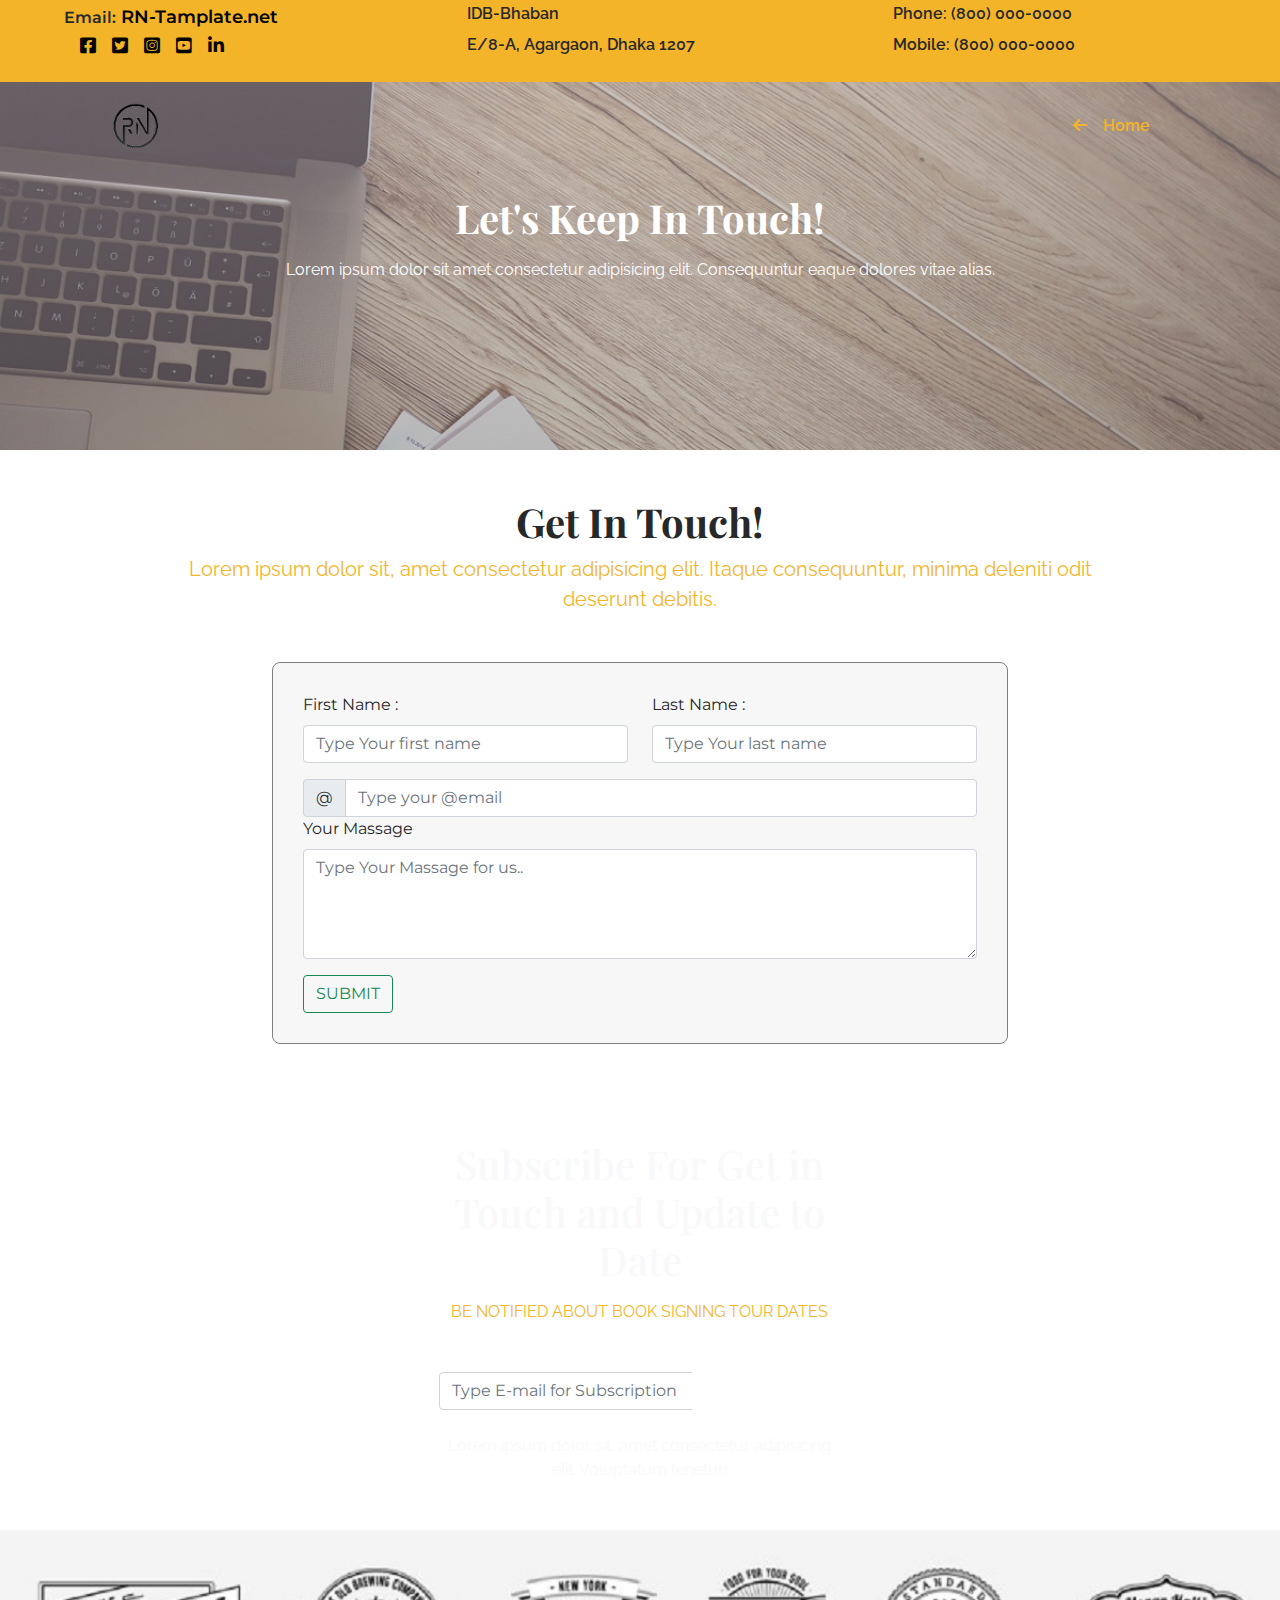
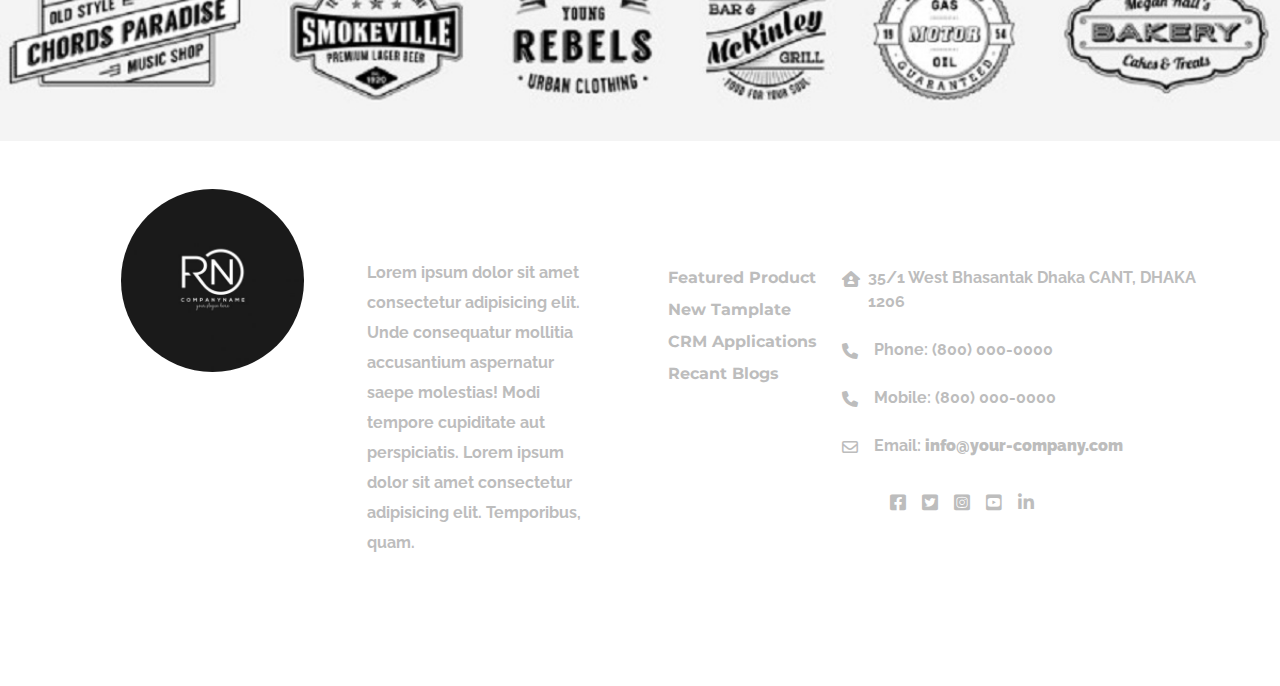
<file: contact.html>
<!DOCTYPE html>
<html lang="en">

<head>
    <meta charset="UTF-8">
    <meta name="viewport" content="width=device-width, initial-scale=1.0">
    <link rel="shortcut icon" type="image/png" href="images/favicon.png">
    <link rel="preconnect" href="https://fonts.googleapis.com">
    <link rel="preconnect" href="https://fonts.gstatic.com" crossorigin>
    <link
        href="https://fonts.googleapis.com/css2?family=Montserrat:wght@100;300&family=Playfair+Display:ital,wght@0,400;0,500;0,600;1,400;1,500&family=Raleway:ital,wght@0,100;0,200;0,300;1,100;1,200;1,300&family=Rock+Salt&display=swap"
        rel="stylesheet">
    <link rel="stylesheet" href="https://cdnjs.cloudflare.com/ajax/libs/font-awesome/6.0.0/css/all.min.css"
        integrity="sha512-9usAa10IRO0HhonpyAIVpjrylPvoDwiPUiKdWk5t3PyolY1cOd4DSE0Ga+ri4AuTroPR5aQvXU9xC6qOPnzFeg=="
        crossorigin="anonymous" referrerpolicy="no-referrer" />
    <link rel="stylesheet" href="https://cdnjs.cloudflare.com/ajax/libs/OwlCarousel2/2.3.4/assets/owl.carousel.min.css"
        integrity="sha512-tS3S5qG0BlhnQROyJXvNjeEM4UpMXHrQfTGmbQ1gKmelCxlSEBUaxhRBj/EFTzpbP4RVSrpEikbmdJobCvhE3g=="
        crossorigin="anonymous" referrerpolicy="no-referrer" />
    <link rel="stylesheet"
        href="https://cdnjs.cloudflare.com/ajax/libs/OwlCarousel2/2.3.4/assets/owl.theme.default.min.css"
        integrity="sha512-sMXtMNL1zRzolHYKEujM2AqCLUR9F2C4/05cdbxjjLSRvMQIciEPCQZo++nk7go3BtSuK9kfa/s+a4f4i5pLkw=="
        crossorigin="anonymous" referrerpolicy="no-referrer" />
    <link rel="stylesheet" type="text/css" href="css/bootstrap.min.css">
    <link rel="stylesheet" type="text/css" href="css/style.css">
    <title>RN-Web Templates</title>
</head>

<body>
    <header class="header_section">
        <div class="header_top">
            <div class="container-fluid">
                <div class="row">
                    <div class="social_links col-lg-4 col-md-4 top-bar">
                        <span class="ps-4">Email:<a href="mailto:test@test.com"> RN-Tamplate.net </a></span>
                        <ul class="social d-flex justify-content-start">
                            <li class="nav-item" data-bs-toggle="tooltip" data-bs-placement="bottom" title="Facebook"><a
                                    href=""><i class="fa-brands fa-facebook-square"></i></a></li>
                            <li class="nav-item" data-bs-toggle="tooltip" data-bs-placement="buttom" title="Twitter"><a
                                    href=""><i class="fa-brands fa-twitter-square"></i></a></li>
                            <li class="nav-item" data-bs-toggle="tooltip" data-bs-placement="buttom" title="Instagram">
                                <a href=""><i class="fa-brands fa-instagram-square"></i></a></li>
                            <li class="nav-item" data-bs-toggle="tooltip" data-bs-placement="buttom" title="You-Tube"><a
                                    href=""><i class="fa-brands fa-youtube-square"></i></a></li>
                            <li class="nav-item" data-bs-toggle="tooltip" data-bs-placement="buttom" title="Linked-in">
                                <a href=""><i class="fa-brands fa-linkedin-in"></i></a></li>
                        </ul>
                    </div>
                    <div class="address col-lg-4 col-md-4 top-bar">
                        <p>IDB-Bhaban</p>
                        <p>E/8-A, Agargaon, Dhaka 1207</p>
                    </div>
                    <div class="contact col-lg-4 col-md-4 top-bar">
                        <P>Phone: (800) 000-0000</P>
                        <P>Mobile: (800) 000-0000</P>
                    </div>
                </div>
            </div>
        </div>

        <!-- Header top end -->

        <div class="main_menu">
            <div class="container">
                <div class="row">
                    <div class="col-12">
                        <nav id="navbar_top" class="navbar navbar-expand-lg ">
                            <div class="container-fluid">
                                <a class="navbar-brand" href="index.html"><img style="width: 60px;"
                                        src="images/logo.png" alt=""></a>
                                <button class="navbar-toggler" type="button" data-bs-toggle="collapse"
                                    data-bs-target="#menu" aria-controls="menu" aria-expanded="false"
                                    aria-label="Toggle navigation">
                                    <span><i class="fa-solid fa-bars"></i></span>
                                </button>
                                <div class="menu collapse navbar-collapse" id="menu">
                                    <ul class="navbar-nav ms-auto my-2 my-lg-0">
                                        <li class="nav-item">
                                            <a class="active" aria-current="page" href="index.html"><i
                                                    class="fa-solid fa-arrow-left pe-3"></i>Home</a>
                                        </li>
                                </div>
                            </div>
                        </nav>
                    </div>
                </div>
            </div>
        </div>

        <!-- Navbar end -->
        <div class="banner">
            <div class="container-fluid">
                <div class="row">
                    <div class="col-lg-12 text-center text-white">
                        <h1 class="mt-4 fw-bolder">Let's Keep In Touch!</h1>
                        <p class="mt-3 ps-5 pe-5">Lorem ipsum dolor sit amet consectetur adipisicing elit. Consequuntur
                            eaque dolores vitae
                            alias.</p>
                    </div>
                </div>
            </div>
        </div>
    </header>

    <!-- Header part end -->

    <div class="container mt-5">
        <div class="row">
            <h1 style="font-weight: bolder;" class="text-center">Get In Touch!</h1>
            <p style="font-size: 20px; color: #F4B429; padding: 0px 100px;" class="text-center mb-5">Lorem ipsum dolor
                sit, amet consectetur
                adipisicing elit. Itaque
                consequuntur, minima deleniti odit
                deserunt debitis.</p>
            <div class="col-lg-2"></div>
            <div class="col-lg-8">
                <div class="contact_form mb-5">
                    <form action="" method="">
                        <div class="mb-3">
                            <div class="row">
                                <div class="col">
                                    <label for="name" class="form-label">First Name :</label>
                                    <input type="text" class="form-control" id="fname"
                                        placeholder="Type Your first name">
                                </div>
                                <div class="col">
                                    <label for="lname" class="form-label">Last Name :</label>
                                    <input type="text" class="form-control" id="lname"
                                        placeholder="Type Your last name">
                                </div>
                            </div>
                        </div>
                        <div class="input-group">
                            <div class="input-group-text">@</div>
                            <input type="email" class="form-control" id="email" placeholder="Type your @email">
                        </div>
                        <div class="mb-3">
                            <label for="textarea" class="form-label">Your Massage</label>
                            <textarea class="form-control" id="textarea" rows="4"
                                placeholder="Type Your Massage for us.."></textarea>
                        </div>
                        <button type="button" class="btn btn-outline-success ms-auto">SUBMIT</button>
                    </form>
                </div>
            </div>
            <div class="col-lg-2"></div>
        </div>
    </div>
    <!-- contact form end -->
    <div class="container-fluid subs_bg">
        <div class="row">
            <div class="col-lg-4"></div>
            <div class="col-lg-4">
                <div class="subscribe text-center text-light">
                    <h1 class="mt-5 mb-3">Subscribe For Get in Touch and Update to Date</h1>
                    <p style="color: #F4B429;" class="mb-5">BE NOTIFIED ABOUT BOOK SIGNING TOUR DATES</p>
                    <form action="" method="">
                        <div class="input-group mb-3">
                            <input type="text" class="form-control" placeholder="Type E-mail for Subscription"
                                aria-describedby="subs_btn">
                            <button class="btn btn-outline-secondary sub_btn" type="button" id="subs_btn"
                                data-bs-toggle="modal" data-bs-target="#subscript_modal"><i style="padding-right: 15px;"
                                    class="fa-solid fa-award"></i>SUBSCRIBE</button>
                        </div>
                    </form>
                    <p class=" mt-4 mb-5">Lorem ipsum dolor sit, amet consectetur adipisicing
                        elit. Voluptatum
                        tenetur!</p>
                </div>
            </div>
            <div class="col-lg-4"></div>
        </div>
    </div>
    <!-- Subscription part end -->

    <div class="container-fluid">
        <div class="row">
            <div class="col-12 g-0">
                <div id="clients" class="our_clint text-center">
                    <img class="img-fluid w-100" src="images/66b9459c-2082-48f5-bae3-577c0d524240.jpg" alt="Client Logo"
                        usemap="#clients">

                    <map name="clients">
                        <area target="" alt="" title="" href="#" coords="11,35,226,164" shape="rect">
                        <area target="" alt="" title="" href="#" coords="272,36,435,157" shape="rect">
                        <area target="" alt="" title="" href="#" coords="477,40,620,154" shape="rect">
                        <area target="" alt="" title="" href="#" coords="720,98,64" shape="circle">
                        <area target="" alt="" title="" href="#" coords="886,99,62" shape="circle">
                        <area target="" alt="" title="" href="#" coords="1002,47,1184,146" shape="rect">
                    </map>
                </div>
            </div>
        </div>
    </div>

    <!-- Our clients part end -->
    <footer class="footer">
        <div class="container-fluid pt-5 pb-5">
            <div class="container">
                <div class="row">
                    <div class="col-lg-3">
                        <div class="brand_f_logo">
                            <a href=""><img style="border-radius: 50%; width: 70%;"
                                    class="img-fluid d-block ms-auto me-auto" src="images/brand footer logo.jpg"
                                    alt=""></a>
                        </div>
                    </div>
                    <div class="fot_abt col-lg-3 pt-4">
                        <h4 class="text-white mb-3">ABOUT ME</h4>
                        <p class="mt-3 pe-4">Lorem ipsum dolor sit
                            amet consectetur adipisicing elit.
                            Unde
                            consequatur mollitia
                            accusantium aspernatur saepe molestias! Modi tempore cupiditate aut perspiciatis. Lorem
                            ipsum dolor sit amet consectetur adipisicing elit. Temporibus, quam.</p>
                    </div>
                    <div class="col-lg-2">
                        <h4 class="text-white mb-4 pt-4">USEFUL LINKS</h4>
                        <ul class="navbar-nav footer_nav">
                            <li class="nav-item mb-2">
                                <i class="fa-solid fa-angle-right text-white pe-2"></i><a href="#">Featured
                                    Product</a>
                            </li>
                            <li class="nav-item mb-2">
                                <i class="fa-solid fa-angle-right text-white pe-2"></i><a href="#">New Tamplate</a>
                            </li>
                            <li class="nav-item mb-2">
                                <i class="fa-solid fa-angle-right text-white pe-2"></i><a href="#">CRM Applications</a>
                            </li>
                            <li class="nav-item mb-2">
                                <i class="fa-solid fa-angle-right text-white pe-2"></i><a href="#">Recant Blogs</a>
                            </li>
                    </div>
                    <div class="col-lg-4">
                        <h4 class="text-white mb-4 pt-4">CONTACT INFO</h4>
                        <ul class="navbar-nav foot_add footer_nav">
                            <li class="nav-item mb-2">
                                <i class="fa-solid fa-house-user pe-2"></i>
                                <p>35/1 West Bhasantak Dhaka CANT, DHAKA 1206</p>
                            </li>
                            <li class="nav-item mb-2">
                                <i class="fa-solid fa-phone pe-3"></i>
                                <p>Phone: (800) 000-0000</p>
                            </li>
                            <li class="nav-item mb-2">
                                <i class="fa-solid fa-phone pe-3"></i>
                                <p>Mobile: (800) 000-0000</p>
                            </li>
                            <li class="nav-item mb-2">
                                <i class="fa-regular fa-envelope pe-3"></i>
                                <p>Email: <a href="mailto:test@gmail.com">info@your-company.com</a></p>
                            </li>
                            <div class="social_links top-bar fot_social">
                                <ul class="social d-flex justify-content-start">
                                    <li class="nav-item" data-bs-toggle="tooltip" data-bs-placement="bottom"
                                        title="Facebook"><a href=""><i class="fa-brands fa-facebook-square"></i></a>
                                    </li>
                                    <li class="nav-item" data-bs-toggle="tooltip" data-bs-placement="buttom"
                                        title="Twitter"><a href=""><i class="fa-brands fa-twitter-square"></i></a></li>
                                    <li class="nav-item" data-bs-toggle="tooltip" data-bs-placement="buttom"
                                        title="Instagram">
                                        <a href=""><i class="fa-brands fa-instagram-square"></i></a></li>
                                    <li class="nav-item" data-bs-toggle="tooltip" data-bs-placement="buttom"
                                        title="You-Tube"><a href=""><i class="fa-brands fa-youtube-square"></i></a></li>
                                    <li class="nav-item" data-bs-toggle="tooltip" data-bs-placement="buttom"
                                        title="Linked-in">
                                        <a href=""><i class="fa-brands fa-linkedin-in"></i></a></li>
                                </ul>
                            </div>
                    </div>
                </div>
                <div class="row">
                    <div class="container-fluid mt-4">
                        <p class="text-center fw-normal
                         text-white"> &copy; Copyright 2020 - 2022 | This Theme by <a class="copyr_link"
                                href="">RN-Tamplate</a> | All Rights Reserved
                            | Powered by <a class="copyr_link" href="">Tahmid Tuhin</a> </p>
                    </div>
                </div>
            </div>
        </div>
    </footer>
    <script type="text/javascript" src="js/bootstrap.bundle.min.js"></script>
    <script type="text/javascript" src="js/jquery-3.6.0.min.js"></script>
    <script src="https://cdnjs.cloudflare.com/ajax/libs/OwlCarousel2/2.3.4/owl.carousel.min.js"
        integrity="sha512-bPs7Ae6pVvhOSiIcyUClR7/q2OAsRiovw4vAkX+zJbw3ShAeeqezq50RIIcIURq7Oa20rW2n2q+fyXBNcU9lrw=="
        crossorigin="anonymous" referrerpolicy="no-referrer"></script>
    <script type="text/javascript" src="js/main.js"></script>
</body>

</html>
</file>
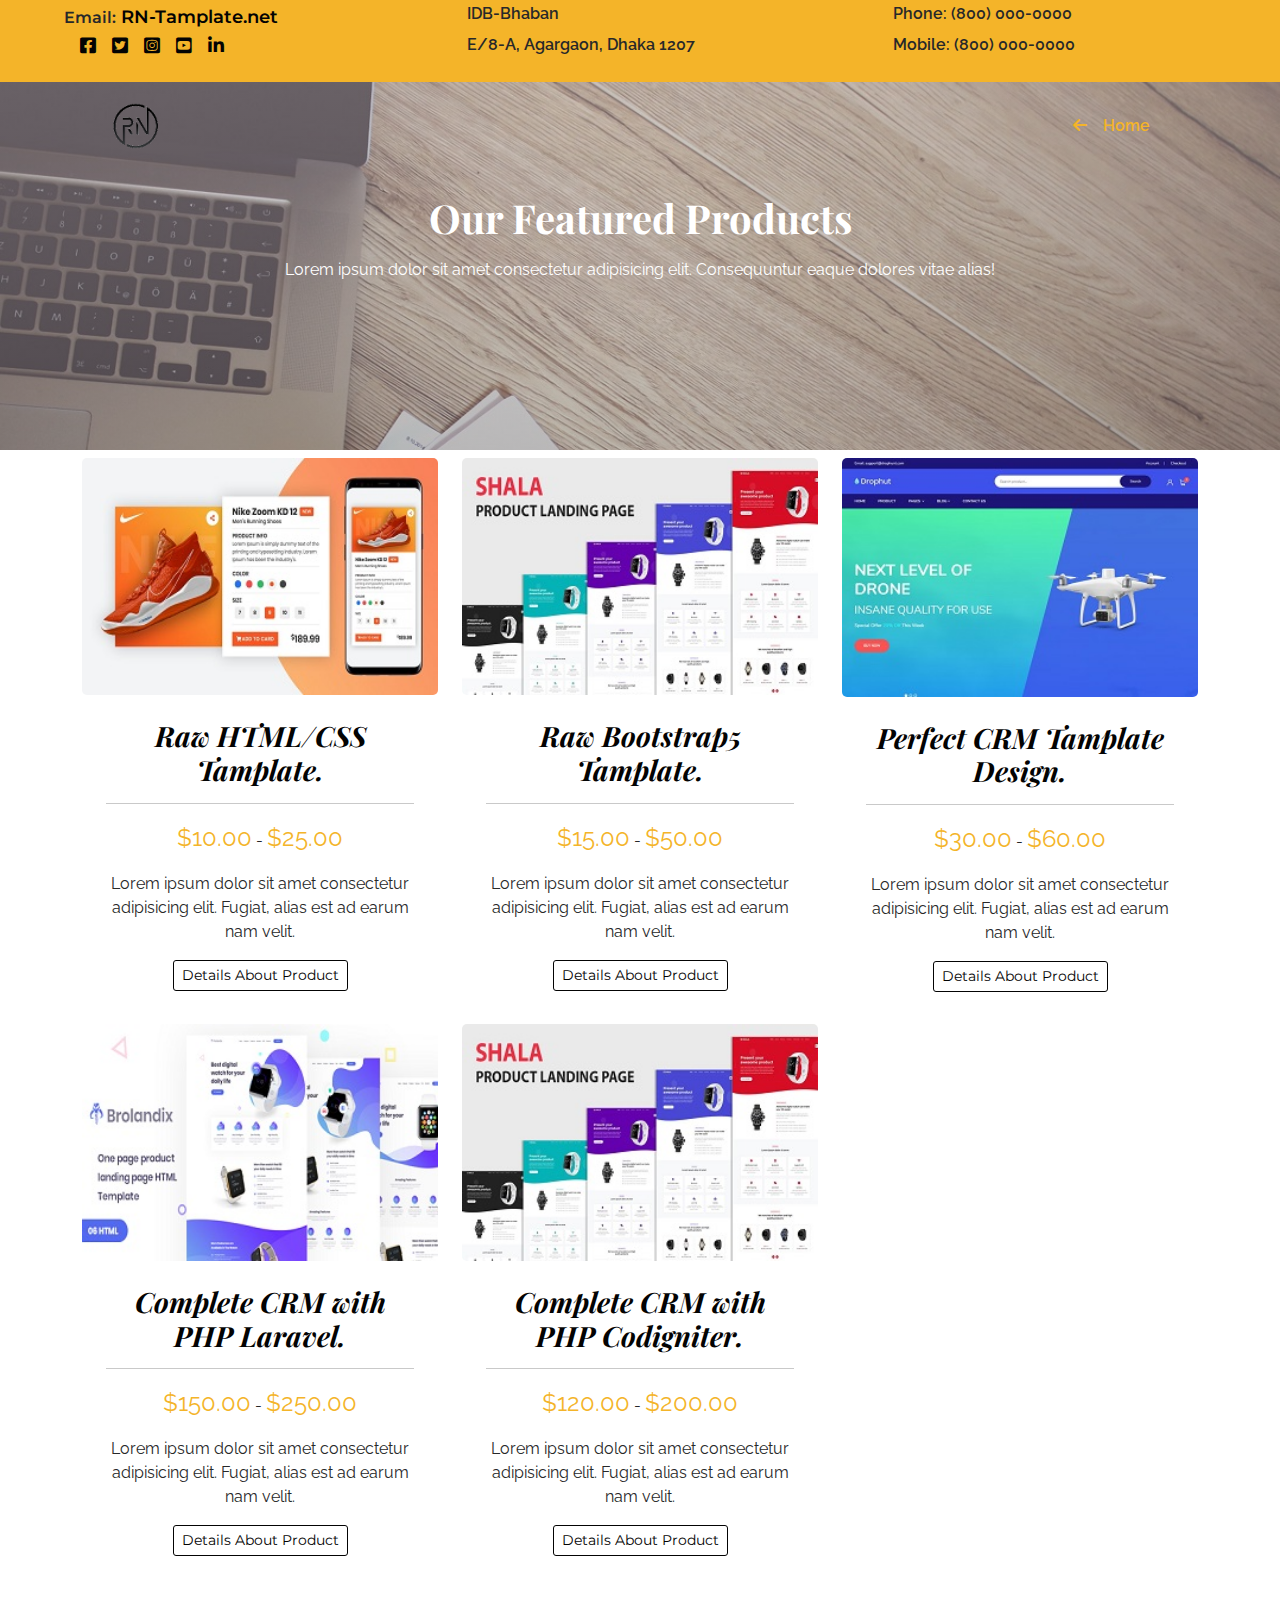
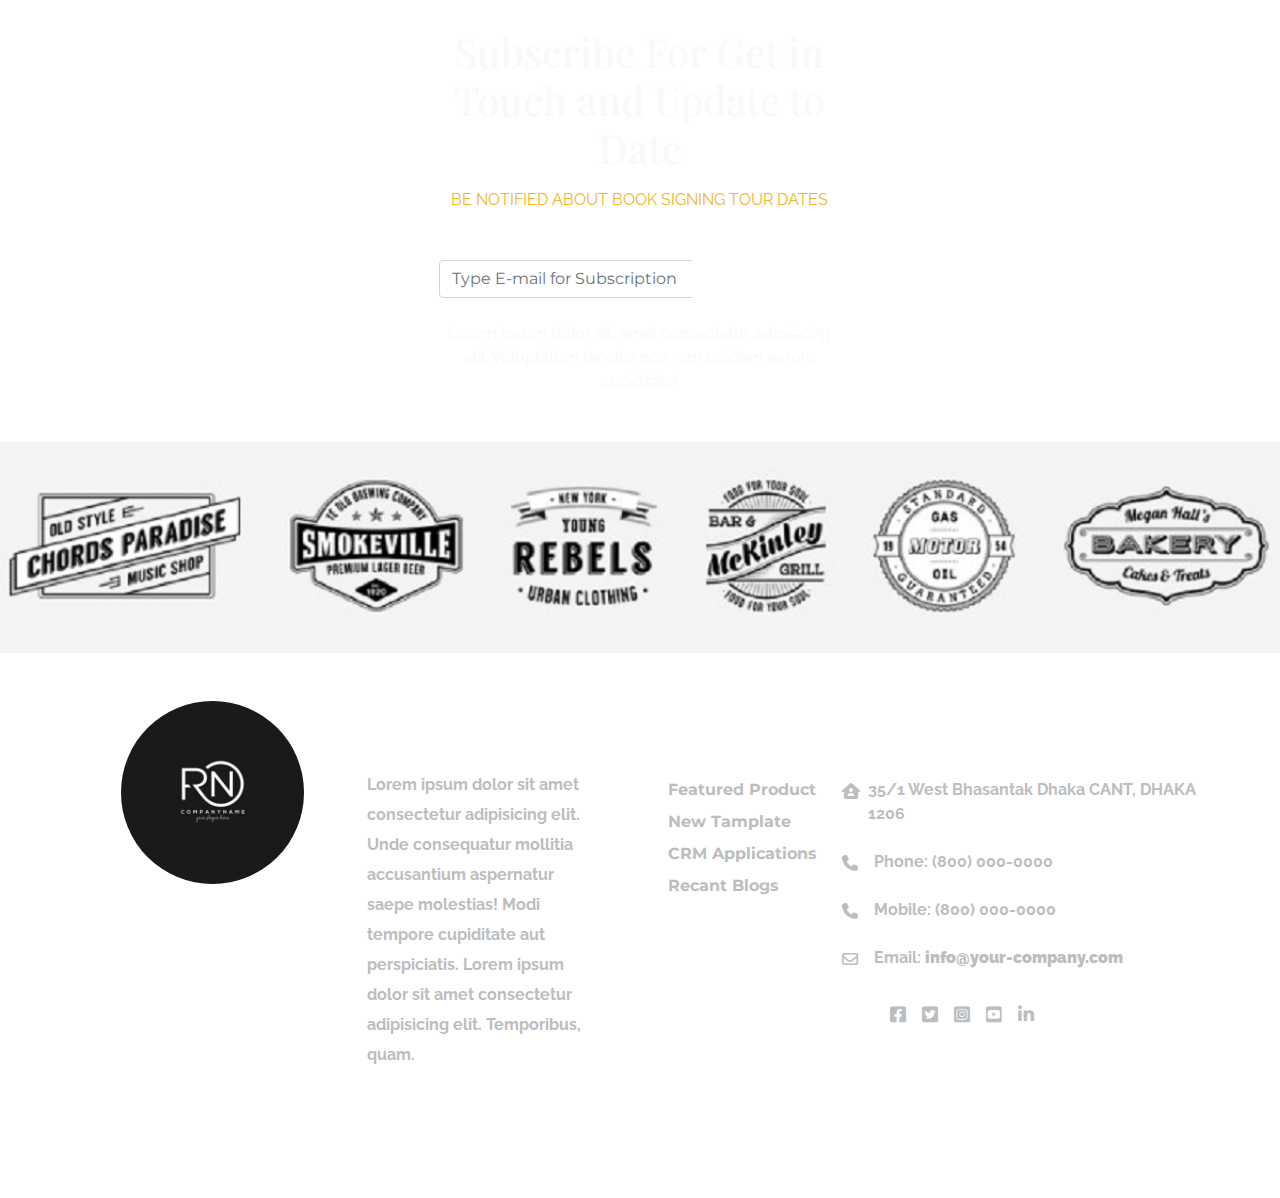
<file: featured.html>
<!DOCTYPE html>
<html lang="en">

<head>
    <meta charset="UTF-8">
    <meta name="viewport" content="width=device-width, initial-scale=1.0">
    <link rel="shortcut icon" type="image/png" href="images/favicon.png">
    <link rel="preconnect" href="https://fonts.googleapis.com">
    <link rel="preconnect" href="https://fonts.gstatic.com" crossorigin>
    <link
        href="https://fonts.googleapis.com/css2?family=Montserrat:wght@100;300&family=Playfair+Display:ital,wght@0,400;0,500;0,600;1,400;1,500&family=Raleway:ital,wght@0,100;0,200;0,300;1,100;1,200;1,300&family=Rock+Salt&display=swap"
        rel="stylesheet">
    <link rel="stylesheet" href="https://cdnjs.cloudflare.com/ajax/libs/font-awesome/6.0.0/css/all.min.css"
        integrity="sha512-9usAa10IRO0HhonpyAIVpjrylPvoDwiPUiKdWk5t3PyolY1cOd4DSE0Ga+ri4AuTroPR5aQvXU9xC6qOPnzFeg=="
        crossorigin="anonymous" referrerpolicy="no-referrer" />
    <link rel="stylesheet" href="https://cdnjs.cloudflare.com/ajax/libs/OwlCarousel2/2.3.4/assets/owl.carousel.min.css"
        integrity="sha512-tS3S5qG0BlhnQROyJXvNjeEM4UpMXHrQfTGmbQ1gKmelCxlSEBUaxhRBj/EFTzpbP4RVSrpEikbmdJobCvhE3g=="
        crossorigin="anonymous" referrerpolicy="no-referrer" />
    <link rel="stylesheet"
        href="https://cdnjs.cloudflare.com/ajax/libs/OwlCarousel2/2.3.4/assets/owl.theme.default.min.css"
        integrity="sha512-sMXtMNL1zRzolHYKEujM2AqCLUR9F2C4/05cdbxjjLSRvMQIciEPCQZo++nk7go3BtSuK9kfa/s+a4f4i5pLkw=="
        crossorigin="anonymous" referrerpolicy="no-referrer" />
    <link rel="stylesheet" type="text/css" href="css/bootstrap.min.css">
    <link rel="stylesheet" type="text/css" href="css/style.css">
    <title>RN-Web Templates</title>
</head>

<body>
    <header class="header_section">
        <div class="header_top">
            <div class="container-fluid">
                <div class="row">
                    <div class="social_links col-lg-4 col-md-4 top-bar">
                        <span class="ps-4">Email:<a href="mailto:test@test.com"> RN-Tamplate.net </a></span>
                        <ul class="social d-flex justify-content-start">
                            <li class="nav-item" data-bs-toggle="tooltip" data-bs-placement="bottom" title="Facebook"><a
                                    href=""><i class="fa-brands fa-facebook-square"></i></a></li>
                            <li class="nav-item" data-bs-toggle="tooltip" data-bs-placement="buttom" title="Twitter"><a
                                    href=""><i class="fa-brands fa-twitter-square"></i></a></li>
                            <li class="nav-item" data-bs-toggle="tooltip" data-bs-placement="buttom" title="Instagram">
                                <a href=""><i class="fa-brands fa-instagram-square"></i></a></li>
                            <li class="nav-item" data-bs-toggle="tooltip" data-bs-placement="buttom" title="You-Tube"><a
                                    href=""><i class="fa-brands fa-youtube-square"></i></a></li>
                            <li class="nav-item" data-bs-toggle="tooltip" data-bs-placement="buttom" title="Linked-in">
                                <a href=""><i class="fa-brands fa-linkedin-in"></i></a></li>
                        </ul>
                    </div>
                    <div class="address col-lg-4 col-md-4 top-bar">
                        <p>IDB-Bhaban</p>
                        <p>E/8-A, Agargaon, Dhaka 1207</p>
                    </div>
                    <div class="contact col-lg-4 col-md-4 top-bar">
                        <P>Phone: (800) 000-0000</P>
                        <P>Mobile: (800) 000-0000</P>
                    </div>
                </div>
            </div>
        </div>

        <!-- Header top end -->

        <div class="main_menu">
            <div class="container">
                <div class="row">
                    <div class="col-12">
                        <nav id="navbar_top" class="navbar navbar-expand-lg ">
                            <div class="container-fluid">
                                <a class="navbar-brand" href="index.html"><img style="width: 60px;"
                                        src="images/logo.png" alt=""></a>
                                <button class="navbar-toggler" type="button" data-bs-toggle="collapse"
                                    data-bs-target="#menu" aria-controls="menu" aria-expanded="false"
                                    aria-label="Toggle navigation">
                                    <span><i class="fa-solid fa-bars"></i></span>
                                </button>
                                <div class="menu collapse navbar-collapse" id="menu">
                                    <ul class="navbar-nav ms-auto my-2 my-lg-0">
                                        <li class="nav-item">
                                            <a class="active" aria-current="page" href="index.html"><i
                                                    class="fa-solid fa-arrow-left pe-3"></i>Home</a>
                                        </li>
                                </div>
                            </div>
                        </nav>
                    </div>
                </div>
            </div>
        </div>

        <!-- Navbar end -->
        <div class="banner">
            <div class="container-fluid">
                <div class="row">
                    <div class="col-lg-12 text-center text-white">
                        <h1 class="mt-4 fw-bolder">Our Featured Products</h1>
                        <p class="mt-3 ps-5 pe-5">Lorem ipsum dolor sit amet consectetur
                            adipisicing elit. Consequuntur
                            eaque dolores vitae
                            alias!</p>
                    </div>
                </div>
            </div>
        </div>
    </header>

    <!-- Header part end -->

    <div class="container">
        <div class="row">
            <div class="col-lg-4">
                <div class="article mt-2 mb-4 text-center">
                    <img class="img-fluid d-block ms-auto me-auto w-100" src="images/product1.jpg" alt="">
                    <div class="blog_text ms-4 me-4">
                        <a href="">
                            <h3 class="mt-4 fst-italic fw-bolder">Raw HTML/CSS Tamplate.</h3>
                        </a>
                        <hr>
                        <p><span style="color: #F4B429;" class="fs-4 fw-normal">$10.00</span> - <span
                                style="color: #F4B429;" class="fs-4 fw-normal">$25.00</span></p>

                        <p>Lorem ipsum dolor sit amet consectetur adipisicing elit. Fugiat, alias est ad earum nam
                            velit.</p>
                        <div class="productD_link">
                            <a class="btn btn-outline-success btn-sm" href="">Details About Product</a>
                        </div>
                    </div>
                </div>
            </div>
            <div class="col-lg-4">
                <div class="article mt-2 mb-4 text-center">
                    <img class="img-fluid d-block ms-auto me-auto w-100" src="images/product2.jpg" alt="">
                    <div class="blog_text ms-4 me-4">
                        <a href="">
                            <h3 class="mt-4 fst-italic fw-bolder">Raw Bootstrap5 Tamplate.</h3>
                        </a>
                        <hr>
                        <p><span style="color: #F4B429;" class="fs-4 fw-normal">$15.00</span> - <span
                                style="color: #F4B429;" class="fs-4 fw-normal">$50.00</span></p>

                        <p>Lorem ipsum dolor sit amet consectetur adipisicing elit. Fugiat, alias est ad earum nam
                            velit.</p>
                        <div class="productD_link">
                            <a class="btn btn-outline-success btn-sm" href="">Details About Product</a>
                        </div>
                    </div>
                </div>
            </div>
            <div class="col-lg-4">
                <div class="article mt-2 mb-4 text-center">
                    <img class="img-fluid d-block ms-auto me-auto w-100" src="images/product3.jpg" alt="">
                    <div class="blog_text ms-4 me-4">
                        <a href="">
                            <h3 class="mt-4 fst-italic fw-bolder">Perfect CRM Tamplate Design.</h3>
                        </a>
                        <hr>
                        <p><span style="color: #F4B429;" class="fs-4 fw-normal">$30.00</span> - <span
                                style="color: #F4B429;" class="fs-4 fw-normal">$60.00</span></p>

                        <p>Lorem ipsum dolor sit amet consectetur adipisicing elit. Fugiat, alias est ad earum nam
                            velit.</p>
                        <div class="productD_link">
                            <a class="btn btn-outline-success btn-sm" href="">Details About Product</a>
                        </div>
                    </div>
                </div>
            </div>
        </div>

        <div class="row">
            <div class="col-lg-4">
                <div class="article mt-2 mb-4 text-center">
                    <img class="img-fluid d-block ms-auto me-auto w-100" src="images/product4.jpg" alt="">
                    <div class="blog_text ms-4 me-4">
                        <a href="">
                            <h3 class="mt-4 fst-italic fw-bolder">Complete CRM with PHP Laravel.</h3>
                        </a>
                        <hr>
                        <p><span style="color: #F4B429;" class="fs-4 fw-normal">$150.00</span> - <span
                                style="color: #F4B429;" class="fs-4 fw-normal">$250.00</span></p>

                        <p>Lorem ipsum dolor sit amet consectetur adipisicing elit. Fugiat, alias est ad earum nam
                            velit.</p>
                        <div class="productD_link">
                            <a class="btn btn-outline-success btn-sm" href="">Details About Product</a>
                        </div>
                    </div>
                </div>
            </div>
            <div class="col-lg-4">
                <div class="article mt-2 mb-4 text-center">
                    <img class="img-fluid d-block ms-auto me-auto w-100" src="images/product2.jpg" alt="">
                    <div class="blog_text ms-4 me-4">
                        <a href="">
                            <h3 class="mt-4 fst-italic fw-bolder">Complete CRM with PHP Codigniter.</h3>
                        </a>
                        <hr>
                        <p><span style="color: #F4B429;" class="fs-4 fw-normal">$120.00</span> - <span
                                style="color: #F4B429;" class="fs-4 fw-normal">$200.00</span></p>

                        <p>Lorem ipsum dolor sit amet consectetur adipisicing elit. Fugiat, alias est ad earum nam
                            velit.</p>
                        <div class="productD_link">
                            <a class="btn btn-outline-success btn-sm" href="">Details About Product</a>
                        </div>
                    </div>
                </div>
            </div>
        </div>
    </div>

    <div class="container-fluid subs_bg">
        <div class="row">
            <div class="col-lg-4"></div>
            <div class="col-lg-4">
                <div class="subscribe text-center text-light">
                    <h1 class="mt-5 mb-3">Subscribe For Get in Touch and Update to Date</h1>
                    <p style="color: #F4B429;" class="mb-5">BE NOTIFIED ABOUT BOOK SIGNING TOUR DATES</p>
                    <form action="" method="">
                        <div class="input-group mb-3">
                            <input type="text" class="form-control" placeholder="Type E-mail for Subscription"
                                aria-describedby="subs_btn">
                            <button class="btn btn-outline-secondary sub_btn" type="button" id="subs_btn"
                                data-bs-toggle="modal" data-bs-target="#subscript_modal"><i style="padding-right: 15px;"
                                    class="fa-solid fa-award"></i>SUBSCRIBE</button>
                        </div>
                    </form>
                    <p class=" mt-4 mb-5">Lorem ipsum dolor sit, amet consectetur adipisicing elit. Voluptatum
                        tenetur non rem quidem earum
                        cupiditate!</p>
                </div>
            </div>
            <div class="col-lg-4"></div>
        </div>
    </div>
    <!-- Subscription part end -->

    <div class="container-fluid">
        <div class="row">
            <div class="col-12 g-0">
                <div id="clients" class="our_clint text-center">
                    <img class="img-fluid w-100" src="images/66b9459c-2082-48f5-bae3-577c0d524240.jpg" alt="Client Logo"
                        usemap="#clients">

                    <map name="clients">
                        <area target="" alt="" title="" href="#" coords="11,35,226,164" shape="rect">
                        <area target="" alt="" title="" href="#" coords="272,36,435,157" shape="rect">
                        <area target="" alt="" title="" href="#" coords="477,40,620,154" shape="rect">
                        <area target="" alt="" title="" href="#" coords="720,98,64" shape="circle">
                        <area target="" alt="" title="" href="#" coords="886,99,62" shape="circle">
                        <area target="" alt="" title="" href="#" coords="1002,47,1184,146" shape="rect">
                    </map>
                </div>
            </div>
        </div>
    </div>

    <!-- Our clients part end -->
    <footer class="footer">
        <div class="container-fluid pt-5 pb-5">
            <div class="container">
                <div class="row">
                    <div class="col-lg-3">
                        <div class="brand_f_logo">
                            <a href=""><img style="border-radius: 50%; width: 70%;"
                                    class="img-fluid d-block ms-auto me-auto" src="images/brand footer logo.jpg"
                                    alt=""></a>
                        </div>
                    </div>
                    <div class="fot_abt col-lg-3 pt-4">
                        <h4 class="text-white mb-3">ABOUT ME</h4>
                        <p class="mt-3 pe-4">Lorem ipsum dolor sit
                            amet consectetur adipisicing elit.
                            Unde
                            consequatur mollitia
                            accusantium aspernatur saepe molestias! Modi tempore cupiditate aut perspiciatis. Lorem
                            ipsum dolor sit amet consectetur adipisicing elit. Temporibus, quam.</p>
                    </div>
                    <div class="col-lg-2">
                        <h4 class="text-white mb-4 pt-4">USEFUL LINKS</h4>
                        <ul class="navbar-nav footer_nav">
                            <li class="nav-item mb-2">
                                <i class="fa-solid fa-angle-right text-white pe-2"></i><a href="#">Featured
                                    Product</a>
                            </li>
                            <li class="nav-item mb-2">
                                <i class="fa-solid fa-angle-right text-white pe-2"></i><a href="#">New Tamplate</a>
                            </li>
                            <li class="nav-item mb-2">
                                <i class="fa-solid fa-angle-right text-white pe-2"></i><a href="#">CRM Applications</a>
                            </li>
                            <li class="nav-item mb-2">
                                <i class="fa-solid fa-angle-right text-white pe-2"></i><a href="#">Recant Blogs</a>
                            </li>
                    </div>
                    <div class="col-lg-4">
                        <h4 class="text-white mb-4 pt-4">CONTACT INFO</h4>
                        <ul class="navbar-nav foot_add footer_nav">
                            <li class="nav-item mb-2">
                                <i class="fa-solid fa-house-user pe-2"></i>
                                <p>35/1 West Bhasantak Dhaka CANT, DHAKA 1206</p>
                            </li>
                            <li class="nav-item mb-2">
                                <i class="fa-solid fa-phone pe-3"></i>
                                <p>Phone: (800) 000-0000</p>
                            </li>
                            <li class="nav-item mb-2">
                                <i class="fa-solid fa-phone pe-3"></i>
                                <p>Mobile: (800) 000-0000</p>
                            </li>
                            <li class="nav-item mb-2">
                                <i class="fa-regular fa-envelope pe-3"></i>
                                <p>Email: <a href="mailto:test@gmail.com">info@your-company.com</a></p>
                            </li>
                            <div class="social_links top-bar fot_social">
                                <ul class="social d-flex justify-content-start">
                                    <li class="nav-item" data-bs-toggle="tooltip" data-bs-placement="bottom"
                                        title="Facebook"><a href=""><i class="fa-brands fa-facebook-square"></i></a>
                                    </li>
                                    <li class="nav-item" data-bs-toggle="tooltip" data-bs-placement="buttom"
                                        title="Twitter"><a href=""><i class="fa-brands fa-twitter-square"></i></a></li>
                                    <li class="nav-item" data-bs-toggle="tooltip" data-bs-placement="buttom"
                                        title="Instagram">
                                        <a href=""><i class="fa-brands fa-instagram-square"></i></a></li>
                                    <li class="nav-item" data-bs-toggle="tooltip" data-bs-placement="buttom"
                                        title="You-Tube"><a href=""><i class="fa-brands fa-youtube-square"></i></a></li>
                                    <li class="nav-item" data-bs-toggle="tooltip" data-bs-placement="buttom"
                                        title="Linked-in">
                                        <a href=""><i class="fa-brands fa-linkedin-in"></i></a></li>
                                </ul>
                            </div>
                    </div>
                </div>
                <div class="row">
                    <div class="container-fluid mt-4">
                        <p class="text-center fw-normal
                         text-white"> &copy; Copyright 2020 - 2022 | This Theme by <a class="copyr_link"
                                href="">RN-Tamplate</a> | All Rights Reserved
                            | Powered by <a class="copyr_link" href="">Tahmid Tuhin</a> </p>
                    </div>
                </div>
            </div>
        </div>
    </footer>
    <script type="text/javascript" src="js/bootstrap.bundle.min.js"></script>
    <script type="text/javascript" src="js/jquery-3.6.0.min.js"></script>
    <script src="https://cdnjs.cloudflare.com/ajax/libs/OwlCarousel2/2.3.4/owl.carousel.min.js"
        integrity="sha512-bPs7Ae6pVvhOSiIcyUClR7/q2OAsRiovw4vAkX+zJbw3ShAeeqezq50RIIcIURq7Oa20rW2n2q+fyXBNcU9lrw=="
        crossorigin="anonymous" referrerpolicy="no-referrer"></script>
    <script type="text/javascript" src="js/main.js"></script>
</body>

</html>
</file>
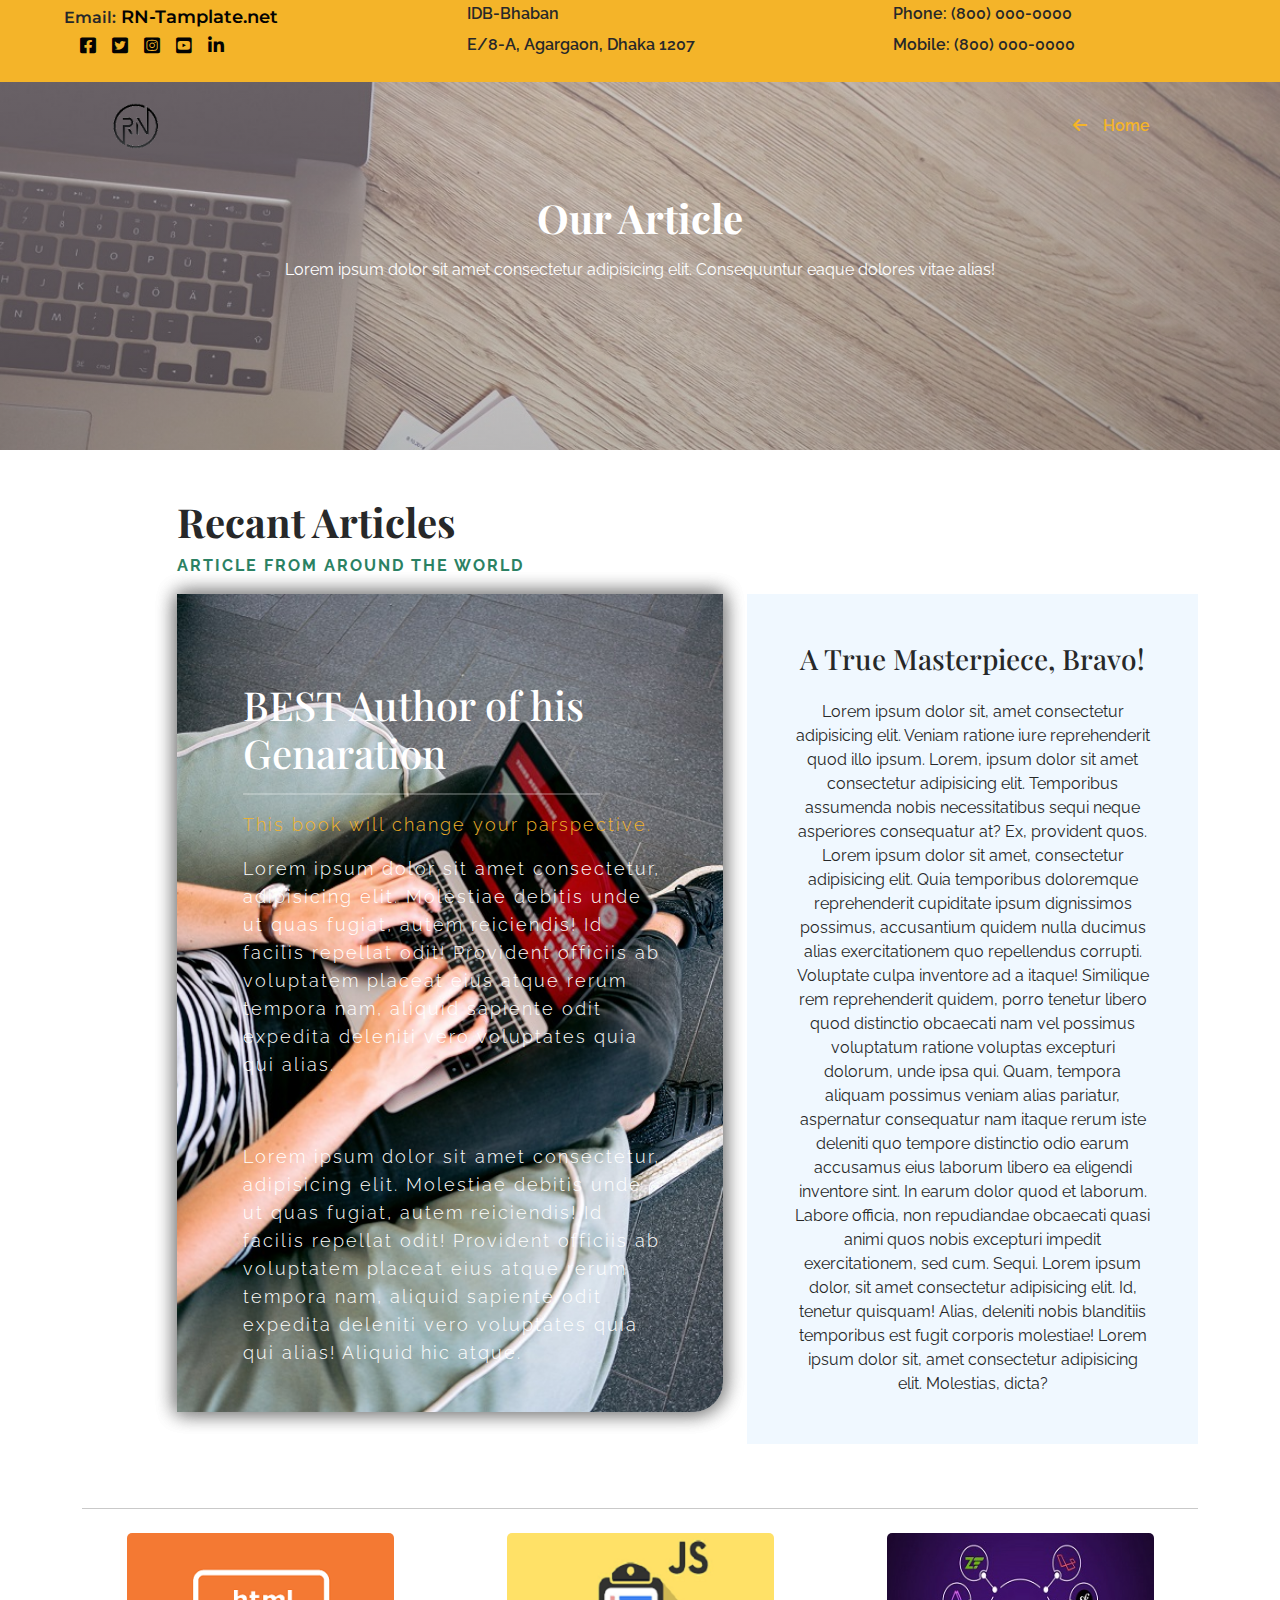
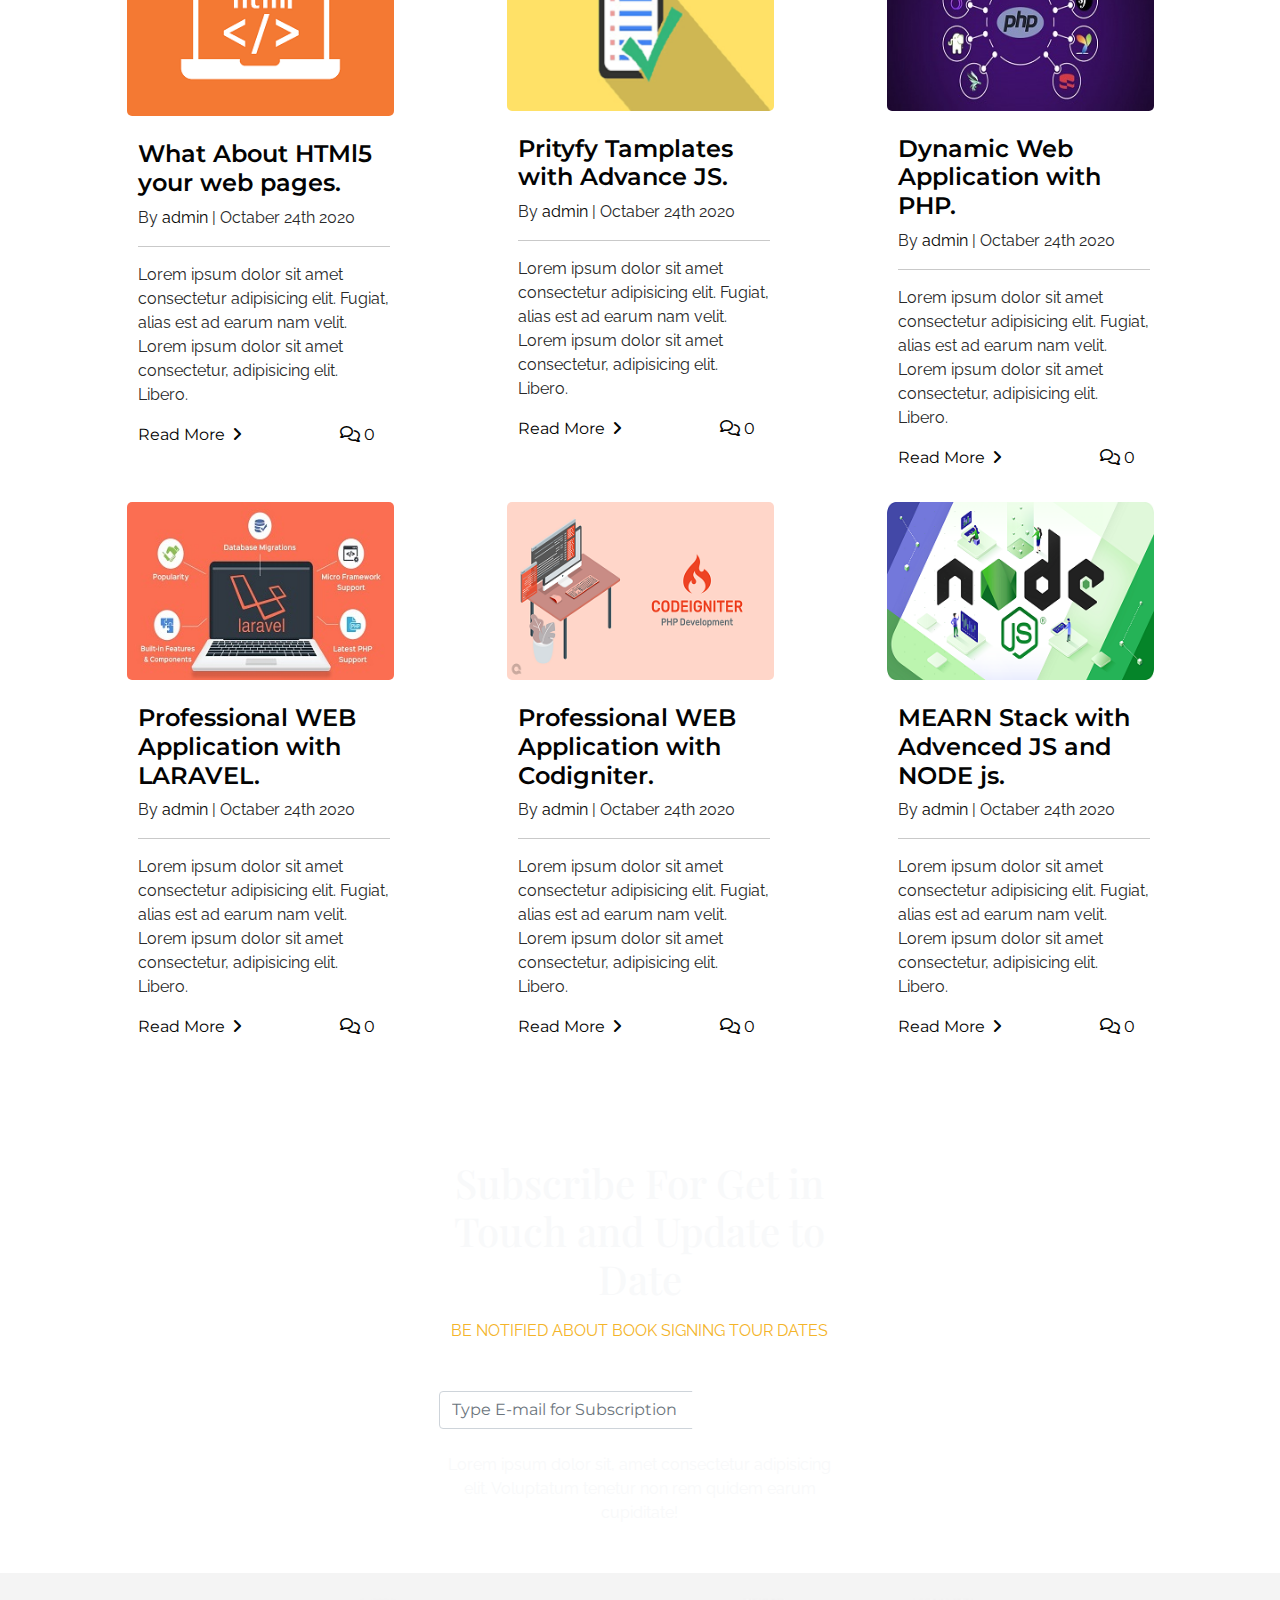
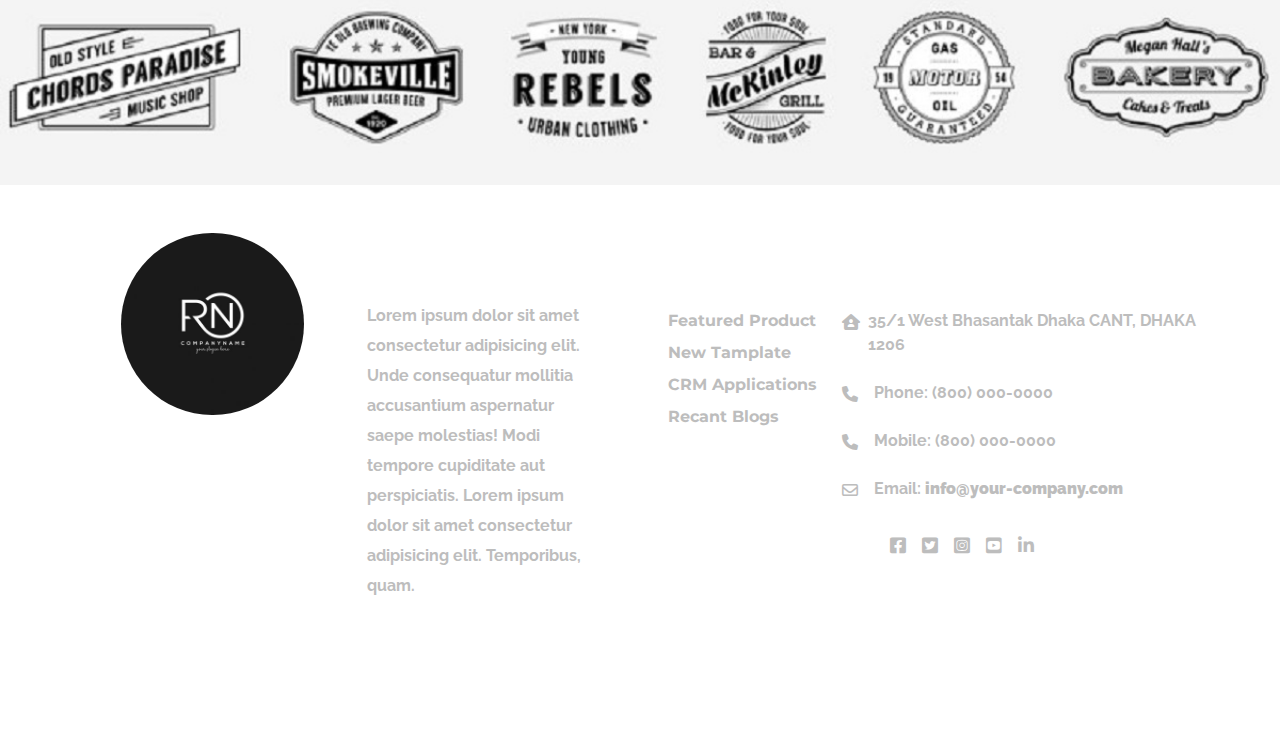
<file: my-blog.html>
<!DOCTYPE html>
<html lang="en">

<head>
    <meta charset="UTF-8">
    <meta name="viewport" content="width=device-width, initial-scale=1.0">
    <link rel="shortcut icon" type="image/png" href="images/favicon.png">
    <link rel="preconnect" href="https://fonts.googleapis.com">
    <link rel="preconnect" href="https://fonts.gstatic.com" crossorigin>
    <link
        href="https://fonts.googleapis.com/css2?family=Montserrat:wght@100;300&family=Playfair+Display:ital,wght@0,400;0,500;0,600;1,400;1,500&family=Raleway:ital,wght@0,100;0,200;0,300;1,100;1,200;1,300&family=Rock+Salt&display=swap"
        rel="stylesheet">
    <link rel="stylesheet" href="https://cdnjs.cloudflare.com/ajax/libs/font-awesome/6.0.0/css/all.min.css"
        integrity="sha512-9usAa10IRO0HhonpyAIVpjrylPvoDwiPUiKdWk5t3PyolY1cOd4DSE0Ga+ri4AuTroPR5aQvXU9xC6qOPnzFeg=="
        crossorigin="anonymous" referrerpolicy="no-referrer" />
    <link rel="stylesheet" href="https://cdnjs.cloudflare.com/ajax/libs/OwlCarousel2/2.3.4/assets/owl.carousel.min.css"
        integrity="sha512-tS3S5qG0BlhnQROyJXvNjeEM4UpMXHrQfTGmbQ1gKmelCxlSEBUaxhRBj/EFTzpbP4RVSrpEikbmdJobCvhE3g=="
        crossorigin="anonymous" referrerpolicy="no-referrer" />
    <link rel="stylesheet"
        href="https://cdnjs.cloudflare.com/ajax/libs/OwlCarousel2/2.3.4/assets/owl.theme.default.min.css"
        integrity="sha512-sMXtMNL1zRzolHYKEujM2AqCLUR9F2C4/05cdbxjjLSRvMQIciEPCQZo++nk7go3BtSuK9kfa/s+a4f4i5pLkw=="
        crossorigin="anonymous" referrerpolicy="no-referrer" />
    <link rel="stylesheet" type="text/css" href="css/bootstrap.min.css">
    <link rel="stylesheet" type="text/css" href="css/style.css">
    <title>RN-Web Templates</title>
</head>

<body>
    <header class="header_section">
        <div class="header_top">
            <div class="container-fluid">
                <div class="row">
                    <div class="social_links col-lg-4 col-md-4 top-bar">
                        <span class="ps-4">Email:<a href="mailto:test@test.com"> RN-Tamplate.net </a></span>
                        <ul class="social d-flex justify-content-start">
                            <li class="nav-item" data-bs-toggle="tooltip" data-bs-placement="bottom" title="Facebook"><a
                                    href=""><i class="fa-brands fa-facebook-square"></i></a></li>
                            <li class="nav-item" data-bs-toggle="tooltip" data-bs-placement="buttom" title="Twitter"><a
                                    href=""><i class="fa-brands fa-twitter-square"></i></a></li>
                            <li class="nav-item" data-bs-toggle="tooltip" data-bs-placement="buttom" title="Instagram">
                                <a href=""><i class="fa-brands fa-instagram-square"></i></a></li>
                            <li class="nav-item" data-bs-toggle="tooltip" data-bs-placement="buttom" title="You-Tube"><a
                                    href=""><i class="fa-brands fa-youtube-square"></i></a></li>
                            <li class="nav-item" data-bs-toggle="tooltip" data-bs-placement="buttom" title="Linked-in">
                                <a href=""><i class="fa-brands fa-linkedin-in"></i></a></li>
                        </ul>
                    </div>
                    <div class="address col-lg-4 col-md-4 top-bar">
                        <p>IDB-Bhaban</p>
                        <p>E/8-A, Agargaon, Dhaka 1207</p>
                    </div>
                    <div class="contact col-lg-4 col-md-4 top-bar">
                        <P>Phone: (800) 000-0000</P>
                        <P>Mobile: (800) 000-0000</P>
                    </div>
                </div>
            </div>
        </div>

        <!-- Header top end -->

        <div class="main_menu">
            <div class="container">
                <div class="row">
                    <div class="col-12">
                        <nav id="navbar_top" class="navbar navbar-expand-lg ">
                            <div class="container-fluid">
                                <a class="navbar-brand" href="index.html"><img style="width: 60px;"
                                        src="images/logo.png" alt=""></a>
                                <button class="navbar-toggler" type="button" data-bs-toggle="collapse"
                                    data-bs-target="#menu" aria-controls="menu" aria-expanded="false"
                                    aria-label="Toggle navigation">
                                    <span><i class="fa-solid fa-bars"></i></span>
                                </button>
                                <div class="menu collapse navbar-collapse" id="menu">
                                    <ul class="navbar-nav ms-auto my-2 my-lg-0">
                                        <li class="nav-item">
                                            <a class="active" aria-current="page" href="index.html"><i
                                                    class="fa-solid fa-arrow-left pe-3"></i>Home</a>
                                        </li>
                                </div>
                            </div>
                        </nav>
                    </div>
                </div>
            </div>
        </div>

        <!-- Navbar end -->
        <div class="banner">
            <div class="container-fluid">
                <div class="row">
                    <div class="col-lg-12 text-center text-white">
                        <h1 class="mt-4 fw-bolder">Our Article</h1>
                        <p class="mt-3 ps-5 pe-5">Lorem ipsum dolor sit amet consectetur
                            adipisicing elit. Consequuntur
                            eaque dolores vitae
                            alias!</p>
                    </div>
                </div>
            </div>
        </div>
    </header>

    <!-- Header part end -->

    <div id="blog" class="container mt-5 mb-5">
        <div class="row mt-5">
            <div class="col-lg-1"></div>
            <div class="col-lg-6">
                <div class="card_img">
                    <h1 style="font-weight: bolder;">Recant Articles</h1>
                    <p>ARTICLE FROM AROUND THE WORLD</p>
                    <div class="img_hvr">
                        <img class="img_hvr img-fluid w-100" src="images/card-img.jpg" alt="">
                    </div>
                    <div class="img_text">
                        <h1>BEST Author of his Genaration</h1>
                        <hr style="height: 2px;width: 85%;">
                        <p style="color: #F4B429;">This book will change your parspective.</p>
                        <p>Lorem ipsum dolor sit amet consectetur, adipisicing elit. Molestiae debitis unde ut quas
                            fugiat, autem reiciendis! Id facilis repellat odit! Provident officiis ab voluptatem placeat
                            eius atque rerum tempora nam, aliquid sapiente odit expedita deleniti vero voluptates quia
                            qui alias.</p>
                        <br>
                        <br>
                        <p>Lorem ipsum dolor sit amet consectetur, adipisicing elit. Molestiae debitis unde ut quas
                            fugiat, autem reiciendis! Id facilis repellat odit! Provident officiis ab voluptatem placeat
                            eius atque rerum tempora nam, aliquid sapiente odit expedita deleniti vero voluptates quia
                            qui alias! Aliquid hic atque.</p>
                    </div>
                </div>
            </div>
            <div class="col-lg-5 mt-5">
                <div class="short_artcle mt-5">
                    <div style="background: #F0F8FF;" class="artcle_detail text-center ps-5 pe-5 pt-5 pb-4">
                        <h3 class="mb-4">A True Masterpiece, Bravo!</h3>
                        <p class="mb-4">Lorem ipsum dolor sit, amet consectetur adipisicing elit. Veniam ratione iure
                            reprehenderit
                            quod
                            illo ipsum. Lorem, ipsum dolor sit amet consectetur adipisicing elit. Temporibus assumenda
                            nobis necessitatibus sequi neque asperiores consequatur at? Ex, provident quos. Lorem ipsum
                            dolor sit amet, consectetur adipisicing elit. Quia temporibus doloremque reprehenderit
                            cupiditate ipsum dignissimos possimus, accusantium quidem nulla ducimus alias exercitationem
                            quo repellendus corrupti. Voluptate culpa inventore ad a itaque! Similique rem reprehenderit
                            quidem, porro tenetur libero quod distinctio obcaecati nam vel possimus voluptatum ratione
                            voluptas excepturi dolorum, unde ipsa qui. Quam, tempora aliquam possimus veniam alias
                            pariatur, aspernatur consequatur nam itaque rerum iste deleniti quo tempore distinctio odio
                            earum accusamus eius laborum libero ea eligendi inventore sint. In earum dolor quod et
                            laborum. Labore officia, non repudiandae obcaecati quasi animi quos nobis excepturi impedit
                            exercitationem, sed cum. Sequi. Lorem ipsum dolor, sit amet consectetur adipisicing elit.
                            Id, tenetur quisquam! Alias, deleniti nobis blanditiis temporibus est fugit corporis
                            molestiae! Lorem ipsum dolor sit, amet consectetur adipisicing elit. Molestias, dicta?</p>
                    </div>
                </div>
            </div>
        </div>

        <div class="row">
            <div class="col-12 mt-5">
                <hr>
            </div>
        </div>

        <div class="row">
            <div class="col-lg-4">
                <div class="article mt-2 mb-4">
                    <img class="img-fluid d-block ms-auto me-auto w-75" src="images/blog1.png" alt="">
                    <div class="blog_text ms-5 me-4 ps-2 pe-4">
                        <a href="">
                            <h4 class="mt-4">What About HTMl5 your web pages.</h4>
                        </a>
                        <p>By <a href="">admin</a> | Octaber 24th 2020</p>
                        <hr>
                        <p>Lorem ipsum dolor sit amet consectetur adipisicing elit. Fugiat, alias est ad earum nam
                            velit. Lorem ipsum dolor sit amet consectetur, adipisicing elit. Libero.</p>
                        <div class="bloglink">
                            <a href="">Read More <i class="fa-solid fa-angle-right ps-1"></i></a>
                            <a style="margin-left: 95px;" href=""><i class="fa-regular fa-comments"></i> 0</a>
                        </div>
                    </div>
                </div>
            </div>
            <div class="col-lg-4">
                <div class="article mt-2 mb-4">
                    <img class="img-fluid d-block ms-auto me-auto w-75" src="images/blog2.png" alt="">
                    <div class="blog_text ms-5 me-4 ps-2 pe-4">
                        <a href="">
                            <h4 class="mt-4">Prityfy Tamplates with Advance JS.</h4>
                        </a>
                        <p>By <a href="">admin</a> | Octaber 24th 2020</p>
                        <hr>
                        <p>Lorem ipsum dolor sit amet consectetur adipisicing elit. Fugiat, alias est ad earum nam
                            velit. Lorem ipsum dolor sit amet consectetur, adipisicing elit. Libero.</p>
                        <div class="bloglink">
                            <a href="">Read More <i class="fa-solid fa-angle-right ps-1"></i></a>
                            <a style="margin-left: 95px;" href=""><i class="fa-regular fa-comments"></i> 0</a>
                        </div>
                    </div>
                </div>
            </div>
            <div class="col-lg-4">
                <div class="article mt-2 mb-4">
                    <img class="img-fluid d-block ms-auto me-auto w-75" src="images/blog3.jpg" alt="">
                    <div class="blog_text ms-5 me-4 ps-2 pe-4">
                        <a href="">
                            <h4 class="mt-4">Dynamic Web Application with PHP.</h4>
                        </a>
                        <p>By <a href="">admin</a> | Octaber 24th 2020</p>
                        <hr>
                        <p>Lorem ipsum dolor sit amet consectetur adipisicing elit. Fugiat, alias est ad earum nam
                            velit. Lorem ipsum dolor sit amet consectetur, adipisicing elit. Libero.</p>
                        <div class="bloglink">
                            <a href="">Read More <i class="fa-solid fa-angle-right ps-1"></i></a>
                            <a style="margin-left: 95px;" href=""><i class="fa-regular fa-comments"></i> 0</a>
                        </div>
                    </div>
                </div>
            </div>
        </div>

        <div class="row">
            <div class="col-lg-4">
                <div class="article mt-2 mb-4">
                    <img class="img-fluid d-block ms-auto me-auto w-75" src="images/blog4.jpg" alt="">
                    <div class="blog_text ms-5 me-4 ps-2 pe-4">
                        <a href="">
                            <h4 class="mt-4">Professional WEB Application with LARAVEL.</h4>
                        </a>
                        <p>By <a href="">admin</a> | Octaber 24th 2020</p>
                        <hr>
                        <p>Lorem ipsum dolor sit amet consectetur adipisicing elit. Fugiat, alias est ad earum nam
                            velit. Lorem ipsum dolor sit amet consectetur, adipisicing elit. Libero.</p>
                        <div class="bloglink">
                            <a href="">Read More <i class="fa-solid fa-angle-right ps-1"></i></a>
                            <a style="margin-left: 95px;" href=""><i class="fa-regular fa-comments"></i> 0</a>
                        </div>
                    </div>
                </div>
            </div>
            <div class="col-lg-4">
                <div class="article mt-2 mb-4">
                    <img class="img-fluid d-block ms-auto me-auto w-75" src="images/blog5.png" alt="">
                    <div class="blog_text ms-5 me-4 ps-2 pe-4">
                        <a href="">
                            <h4 class="mt-4">Professional WEB Application with Codigniter.</h4>
                        </a>
                        <p>By <a href="">admin</a> | Octaber 24th 2020</p>
                        <hr>
                        <p>Lorem ipsum dolor sit amet consectetur adipisicing elit. Fugiat, alias est ad earum nam
                            velit. Lorem ipsum dolor sit amet consectetur, adipisicing elit. Libero.</p>
                        <div class="bloglink">
                            <a href="">Read More <i class="fa-solid fa-angle-right ps-1"></i></a>
                            <a style="margin-left: 95px;" href=""><i class="fa-regular fa-comments"></i> 0</a>
                        </div>
                    </div>
                </div>
            </div>
            <div class="col-lg-4">
                <div class="article mt-2 mb-4">
                    <img class="img-fluid d-block ms-auto me-auto w-75" src="images/blog6.png" alt="">
                    <div class="blog_text ms-5 me-4 ps-2 pe-4">
                        <a href="">
                            <h4 class="mt-4">MEARN Stack with Advenced JS and NODE js.</h4>
                        </a>
                        <p>By <a href="">admin</a> | Octaber 24th 2020</p>
                        <hr>
                        <p>Lorem ipsum dolor sit amet consectetur adipisicing elit. Fugiat, alias est ad earum nam
                            velit. Lorem ipsum dolor sit amet consectetur, adipisicing elit. Libero.</p>
                        <div class="bloglink">
                            <a href="">Read More <i class="fa-solid fa-angle-right ps-1"></i></a>
                            <a style="margin-left: 95px;" href=""><i class="fa-regular fa-comments"></i> 0</a>
                        </div>
                    </div>
                </div>
            </div>
        </div>
    </div>
    <!-- Article part end -->


    <div class="container-fluid subs_bg">
        <div class="row">
            <div class="col-lg-4"></div>
            <div class="col-lg-4">
                <div class="subscribe text-center text-light">
                    <h1 class="mt-5 mb-3">Subscribe For Get in Touch and Update to Date</h1>
                    <p style="color: #F4B429;" class="mb-5">BE NOTIFIED ABOUT BOOK SIGNING TOUR DATES</p>
                    <form action="" method="">
                        <div class="input-group mb-3">
                            <input type="text" class="form-control" placeholder="Type E-mail for Subscription"
                                aria-describedby="subs_btn">
                            <button class="btn btn-outline-secondary sub_btn" type="button" id="subs_btn"
                                data-bs-toggle="modal" data-bs-target="#subscript_modal"><i style="padding-right: 15px;"
                                    class="fa-solid fa-award"></i>SUBSCRIBE</button>
                        </div>
                    </form>
                    <p class=" mt-4 mb-5">Lorem ipsum dolor sit, amet consectetur adipisicing elit. Voluptatum
                        tenetur non rem quidem earum
                        cupiditate!</p>
                </div>
            </div>
            <div class="col-lg-4"></div>
        </div>
    </div>
    <!-- Subscription part end -->

    <div class="container-fluid">
        <div class="row">
            <div class="col-12 g-0">
                <div id="clients" class="our_clint text-center">
                    <img class="img-fluid w-100" src="images/66b9459c-2082-48f5-bae3-577c0d524240.jpg" alt="Client Logo"
                        usemap="#clients">

                    <map name="clients">
                        <area target="" alt="" title="" href="#" coords="11,35,226,164" shape="rect">
                        <area target="" alt="" title="" href="#" coords="272,36,435,157" shape="rect">
                        <area target="" alt="" title="" href="#" coords="477,40,620,154" shape="rect">
                        <area target="" alt="" title="" href="#" coords="720,98,64" shape="circle">
                        <area target="" alt="" title="" href="#" coords="886,99,62" shape="circle">
                        <area target="" alt="" title="" href="#" coords="1002,47,1184,146" shape="rect">
                    </map>
                </div>
            </div>
        </div>
    </div>

    <!-- Our clients part end -->
    <footer class="footer">
        <div class="container-fluid pt-5 pb-5">
            <div class="container">
                <div class="row">
                    <div class="col-lg-3">
                        <div class="brand_f_logo">
                            <a href=""><img style="border-radius: 50%; width: 70%;"
                                    class="img-fluid d-block ms-auto me-auto" src="images/brand footer logo.jpg"
                                    alt=""></a>
                        </div>
                    </div>
                    <div class="fot_abt col-lg-3 pt-4">
                        <h4 class="text-white mb-3">ABOUT ME</h4>
                        <p class="mt-3 pe-4">Lorem ipsum dolor sit
                            amet consectetur adipisicing elit.
                            Unde
                            consequatur mollitia
                            accusantium aspernatur saepe molestias! Modi tempore cupiditate aut perspiciatis. Lorem
                            ipsum dolor sit amet consectetur adipisicing elit. Temporibus, quam.</p>
                    </div>
                    <div class="col-lg-2">
                        <h4 class="text-white mb-4 pt-4">USEFUL LINKS</h4>
                        <ul class="navbar-nav footer_nav">
                            <li class="nav-item mb-2">
                                <i class="fa-solid fa-angle-right text-white pe-2"></i><a href="#">Featured
                                    Product</a>
                            </li>
                            <li class="nav-item mb-2">
                                <i class="fa-solid fa-angle-right text-white pe-2"></i><a href="#">New Tamplate</a>
                            </li>
                            <li class="nav-item mb-2">
                                <i class="fa-solid fa-angle-right text-white pe-2"></i><a href="#">CRM Applications</a>
                            </li>
                            <li class="nav-item mb-2">
                                <i class="fa-solid fa-angle-right text-white pe-2"></i><a href="#">Recant Blogs</a>
                            </li>
                    </div>
                    <div class="col-lg-4">
                        <h4 class="text-white mb-4 pt-4">CONTACT INFO</h4>
                        <ul class="navbar-nav foot_add footer_nav">
                            <li class="nav-item mb-2">
                                <i class="fa-solid fa-house-user pe-2"></i>
                                <p>35/1 West Bhasantak Dhaka CANT, DHAKA 1206</p>
                            </li>
                            <li class="nav-item mb-2">
                                <i class="fa-solid fa-phone pe-3"></i>
                                <p>Phone: (800) 000-0000</p>
                            </li>
                            <li class="nav-item mb-2">
                                <i class="fa-solid fa-phone pe-3"></i>
                                <p>Mobile: (800) 000-0000</p>
                            </li>
                            <li class="nav-item mb-2">
                                <i class="fa-regular fa-envelope pe-3"></i>
                                <p>Email: <a href="mailto:test@gmail.com">info@your-company.com</a></p>
                            </li>
                            <div class="social_links top-bar fot_social">
                                <ul class="social d-flex justify-content-start">
                                    <li class="nav-item" data-bs-toggle="tooltip" data-bs-placement="bottom"
                                        title="Facebook"><a href=""><i class="fa-brands fa-facebook-square"></i></a>
                                    </li>
                                    <li class="nav-item" data-bs-toggle="tooltip" data-bs-placement="buttom"
                                        title="Twitter"><a href=""><i class="fa-brands fa-twitter-square"></i></a></li>
                                    <li class="nav-item" data-bs-toggle="tooltip" data-bs-placement="buttom"
                                        title="Instagram">
                                        <a href=""><i class="fa-brands fa-instagram-square"></i></a></li>
                                    <li class="nav-item" data-bs-toggle="tooltip" data-bs-placement="buttom"
                                        title="You-Tube"><a href=""><i class="fa-brands fa-youtube-square"></i></a></li>
                                    <li class="nav-item" data-bs-toggle="tooltip" data-bs-placement="buttom"
                                        title="Linked-in">
                                        <a href=""><i class="fa-brands fa-linkedin-in"></i></a></li>
                                </ul>
                            </div>
                    </div>
                </div>
                <div class="row">
                    <div class="container-fluid mt-4">
                        <p class="text-center fw-normal
                         text-white"> &copy; Copyright 2020 - 2022 | This Theme by <a class="copyr_link"
                                href="">RN-Tamplate</a> | All Rights Reserved
                            | Powered by <a class="copyr_link" href="">Tahmid Tuhin</a> </p>
                    </div>
                </div>
            </div>
        </div>
    </footer>
    <script type="text/javascript" src="js/bootstrap.bundle.min.js"></script>
    <script type="text/javascript" src="js/jquery-3.6.0.min.js"></script>
    <script src="https://cdnjs.cloudflare.com/ajax/libs/OwlCarousel2/2.3.4/owl.carousel.min.js"
        integrity="sha512-bPs7Ae6pVvhOSiIcyUClR7/q2OAsRiovw4vAkX+zJbw3ShAeeqezq50RIIcIURq7Oa20rW2n2q+fyXBNcU9lrw=="
        crossorigin="anonymous" referrerpolicy="no-referrer"></script>
    <script type="text/javascript" src="js/main.js"></script>
</body>

</html>
</file>
<file: css/style.css>
font-family: 'Montserrat', sans-serif;
    font-family: 'Playfair Display', serif;
    font-family: 'Raleway', sans-serif;
    font-family: 'Rock Salt', cursive;

*{
    margin: 0;
    padding: 0;
}
body {
    font-family: 'Montserrat', sans-serif;
    color: #272829;
  }
  
  a {
    color: #030303;
    text-decoration: none;
    transition: 0.2s;
  }
  
  a:hover {
    color: #F4B429;
    text-decoration: none;
  }
  
  h1, h2, h3, h4, h5, h6 {
    font-family: 'Playfair Display', serif;
  }
  p{
    font-family: "Raleway", sans-serif;
  }
  .header_section{
    width: 100%;
    min-height: 450px;
    background-image: linear-gradient(to bottom, rgba(177, 174, 174, 0.349), rgba(88, 88, 88, 0.377)),
    url(../images/background.jpg);
    background-size: cover;
    background-repeat: no-repeat;
    background-position: center center fixed;
  }
  .header_top{
    background: #F4B429;
  }
  .top-bar{
    padding: 4px 40px;
    font-size: 16px;
    font-weight: 600;
  }
  .top-bar p{
    padding-top: 5px;
    line-height: 10px;
  }
  .top-bar li{
    padding: 2px 8px;
    list-style: none;
  }
  .social_links a{
    font-size: 18px;
  }
  .social_links a:hover{
    color: rgb(112, 112, 112);
  }
  .menu li{
    padding: 18px 16px;
  }
  .menu a{
    position: relative;
    padding: 8px;
    transition: .5s ease;
    font-weight: 600;
    font-family: "Raleway", sans-serif;
  }
  .menu a.active{
    color: #F4B429;
}
  .menu a::after{
    position: absolute;
    content: "";
    width: 100%;
    height: 2px;
    top: 100%;
    left: 0;
    background: #F4B429;;
    transform: scalex(0);
    transition: transform 0.5s ease;
    transform-origin: bottom;
}
  .menu a:hover{
    color: #F4B429;
    /* border-bottom: 2px solid #F4B429; */
  }
.menu a:hover::after {
    transform: scalex(1);
  }
  .fixed-top{
    top: -40px;
	    transform: translateY(40px);
      transition: transform .3s;
      background: rgba(233, 233, 233, 0.911);
  }
  .bnr_name h1{
    margin: 15px 0px;
    letter-spacing: 4px;
    color: #F4B429;
    font-family: 'Rock Salt', cursive;
  }
  .bnr_head h1{
    font-weight: 800;
    line-height: 60px;
    color: #fff;
    margin-top: 25px;
  }
  .bnr_head p{
    font-size: 26px;
    font-weight: bold;
    color: rgb(40, 41, 41);
  }
  .bnr_rt_cntnt{
    padding-top: 20px;
    background: white; 
    border-top-left-radius: 15px;
  }
  .rt_cntnt h3{
    font-weight: 600;
    padding: 20px 0px;
  }
  .rt_cntnt p{
    font-weight: 400;
    padding: 20px 0px;
  }
  .bnr_rt_cntnt button{
    padding: 8px 16px;
    font-weight: 600;
    font-family: 'Raleway', sans-serif;
  }
  .bnr_rt_cntnt button:hover{
  background-color: #F4B429;
  color: #fff;
  border:1px solid #F4B429;
}
  .about h1{
  font-family: 'Rock Salt', cursive;
  color: #F4B429;
  letter-spacing: 4px;
}
.about p{
  font-size: 22px;
  font-weight: 500;
  padding: 12px 75px;
}
.about button{
  background-color: rgb(67, 165, 131);
  border:1px solid rgb(67, 165, 131);
  color: #fff;
  padding: 8px 16px;
  font-weight: 600;
  font-family: 'Raleway', sans-serif;
}
.about button:hover{
  background-color: #367D64;
  color: #fff;
  border:1px solid #367D64;
}
.f_product{
  width: 100%;
  min-height: 450px;
  background-image: linear-gradient(to bottom, rgba(124, 122, 122, 0.349), rgba(158, 86, 86, 0.377)),
    url(../images/wooden-board-empty-table-top-on-of-blurred-background_1253-1584-700x490.jpg);
  background-attachment: fixed;
  background-size: cover;
  background-repeat: no-repeat;
  background-position: center center fixed;
}
.caroin{
  border-top-left-radius: 10px;
  border-top-right-radius: 10px;
}
.product_h h1{
  font-weight: 400;
  font-size: 32px;
  color: #fff;
  padding-top: 22px;
  margin-bottom: 0px;
}
.product_h hr{
  height: 3px;
  margin: 8px 0px;
  color: #fff;
  width: 80%;
}
.product_details h1{
  font-family: 'Rock Salt', cursive;
  font-weight: bolder;
  padding-bottom: 25px;
  color: #fff;
}
.qouts{
  font-size: 18px;
  font-weight: bolder;
  padding: 16px 0px;
  padding-right: 100px;
  line-height: 35px;
}
.product_details p{
  font-size: 18px;
  font-weight: 400;
  padding: 16px 0px;
  padding-right: 100px;
}
.product_details button:hover{
  background-color: #F4B429;
  border: 1px solid #F4B429;
}
.card_img p{
  font-weight: bolder;
  letter-spacing: 2px;
  color: rgb(43, 129, 99);
}
.card_img{
  position: relative;
}
.img_text p{
  color: #fff;
  font-size: 18px;
  line-height: 28px;
  text-align: left;
  font-weight: 300;
}
.img_text{
  position: absolute;
  margin-right: 60px;
  color: #fff;
  top: 20%;
  left: 12%;
}
.img_hvr{
  border-bottom-right-radius: 30px;
  box-shadow: 0px 0px 20px grey;
  transition:transform 0.5s;
}
.img_hvr:hover{
  transform: scale(1.02);
}
.all_artcle_btn button:hover{
  background-color: #F4B429;
  color: #fff;
  border:1px solid #F4B429;
}
.more_about p{
  font-weight: bolder;
  letter-spacing: 2px;
  color: rgb(43, 129, 99);
}
.ano_text{
  position: absolute;
  margin-right: 60px;
  color: #fff;
  top: 55%;
  left: 12%;
}
.owl-carousel .owl-stage-outer {
  padding: 10px 0px;
}
.team-card{
  margin: 0px 45px;
  box-shadow: 4px 4px 12px #F4B429;
  border-radius: 5px;
  transition: 0.5s;
}
.team-card:hover{
  background: #F4B429;
  color: #fff;
  transform: scale(1.02);
}
.team-card img{
  width: 35% !important;
  padding: 10px 0px;
  border-radius: 50%;
}
.icon a{
  padding: 0px 20px;
  transition: 0.4s;
}
.icon a:hover{
  color: #fff;
}
.testi_card{
  background: #fff;
  border-radius: 10px;
}
.testi_card img{
  width: 45%;
  border-radius: 50%;
  margin-left: 10px;
}
.testi_card span{
  font-weight: bolder;
  font-size: 20px;
}
.subs_bg{
  background: url(../images/istockphoto-1311934969-170667a-1.jpg);
  min-height: 400px;
  background-attachment: fixed;
  background-size: cover;
  background-repeat: no-repeat;
  background-position: center center fixed;
}
.sub_btn{
  color: #fff;
  border: 1px solid #fff;
}
.sub_btn:hover{
  color: #fff;
  background-color: rgb(255, 0, 0);
  border: 1px solid rgb(255, 0, 0);
}
.footer{
  background-image: linear-gradient(to bottom, #141414ad, #4b4b4b8e),
    url(../images/footerBackgrnd.jpg);
  background-attachment: fixed;
  background-size: cover;
  background-repeat: no-repeat;
  background-position: center center fixed;  
}
.fot_abt p{
  color: #bdbdbd;
  line-height: 30px;
  font-weight: bolder;
}
.footer_nav a{
  color: #bdbdbd;
  font-weight: bolder;
  transition: 0.5s;
}
.footer_nav a:hover{
  color: #F4B429;
}
.foot_add i{
  float: left;
  padding: 5px 0px;
  color: #bdbdbd;
}
.foot_add p{
  color: #bdbdbd;
  font-weight: bolder;
}
.fot_social ul{
  padding:0px ;
}
/* About page css start */
.about h3{
  font-family: 'Rock Salt', cursive;
  color: #F4B429;
  margin-top: -20px;
}
.about_text p{
  font-size: 18px;
  line-height: 30px;
  padding: 0px 15px;
}
.about_text span{
  font-size: 40px;
  font-weight: bolder;
  color: #F4B429;
}
.contact_form form{
  padding: 30px;
  border: 1px solid gray;
  border-radius: 8px;
  background: #F7F7F7;
}
.copyr_link{
  color: #fff;
  transition: 0.2s;
}
.copyr_link:hover{
  color: #F4B429;
}
.blog_text h4{
  font-family: 'Montserrat', sans-serif;
  font-weight: 600;
}
.article img{
  border-radius: 5px;
  transition: 0.3s;
}
.article img:hover{
  transform: scale(1.02);
}
.productD_link a{
  color: #030303;
  border: 1px solid;
  border-radius: 3px;
}
.productD_link a:hover{
  background-color: #F4B429;
  color: #fff;
  border: 1px solid;
}
</file>
